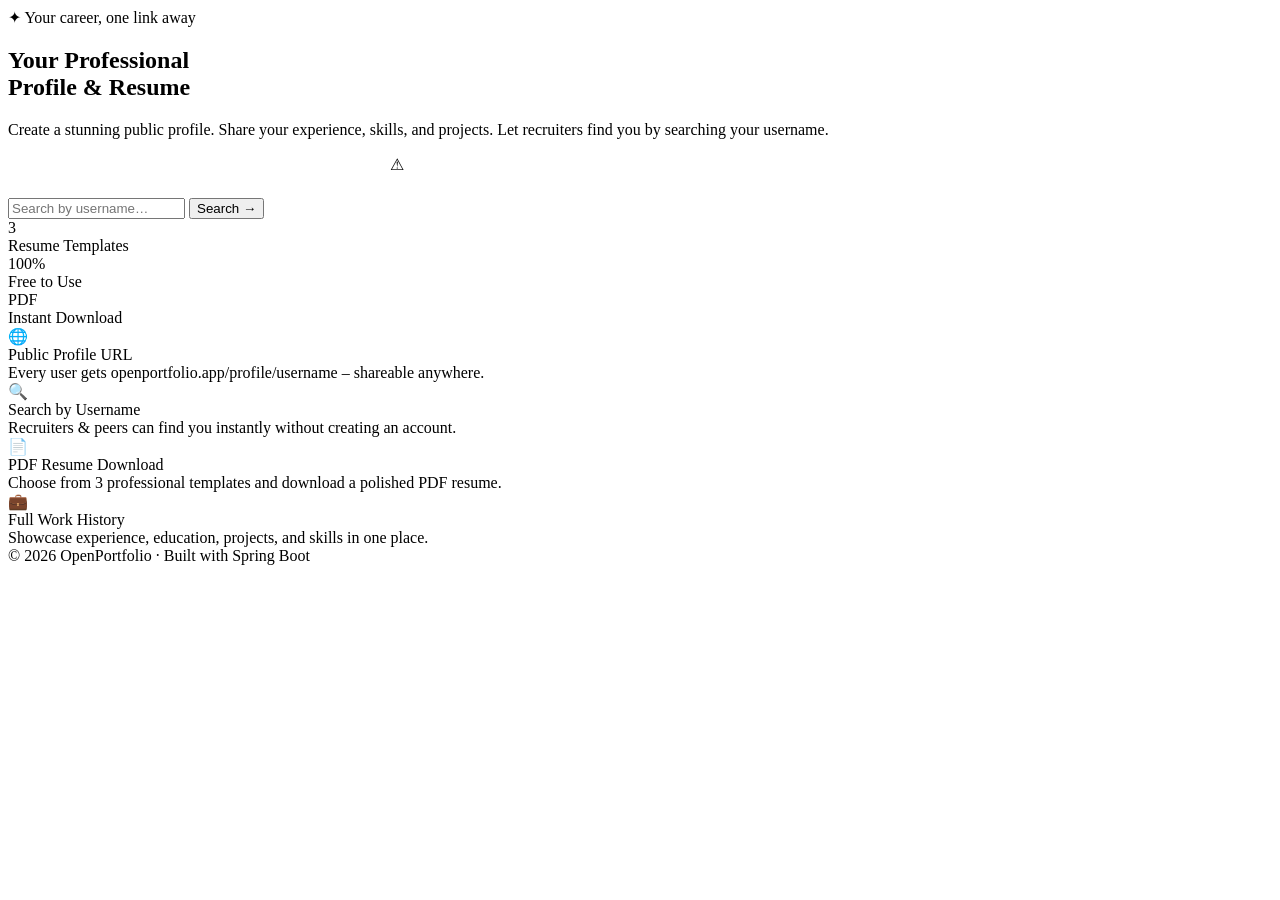
<file: src/main/resources/templates/index.html>
<!DOCTYPE html>
<html xmlns:th="http://www.thymeleaf.org" lang="en">

<head>
    <meta charset="UTF-8" />
    <meta name="viewport" content="width=device-width, initial-scale=1.0" />
    <title>OpenPortfolio – Build Your Professional Profile</title>
    <meta name="description"
        content="Create a professional profile and downloadable resume. Recruiters can find you instantly by username." />
    <link rel="stylesheet" th:href="@{/css/main.css}" />
</head>

<body>

    <div th:replace="~{fragments/navbar :: navbar('home')}"></div>

    <!-- HERO -->
    <section class="hero">
        <div class="hero-content">
            <div class="hero-eyebrow">✦ Your career, one link away</div>
            <h1 class="hero-title">Your Professional<br />Profile &amp; Resume</h1>
            <p class="hero-subtitle">
                Create a stunning public profile. Share your experience, skills, and projects.
                Let recruiters find you by searching your username.
            </p>

            <!-- Alert for not found -->
            <div th:if="${error}" class="alert alert-danger" style="max-width:500px;margin:0 auto 1.5rem;text-align:left;">
                <span>⚠</span><span th:text="${error}"></span>
            </div>

            <!-- Search Box -->
            <form class="hero-search" action="/search" method="get">
                <input type="text" name="username" id="username-search"
                    placeholder="Search by username…" required autocomplete="off" />
                <button type="submit" class="btn btn-primary">Search →</button>
            </form>

            <div class="hero-stats">
                <div>
                    <div class="hero-stat-value">3</div>
                    <div class="hero-stat-label">Resume Templates</div>
                </div>
                <div>
                    <div class="hero-stat-value">100%</div>
                    <div class="hero-stat-label">Free to Use</div>
                </div>
                <div>
                    <div class="hero-stat-value">PDF</div>
                    <div class="hero-stat-label">Instant Download</div>
                </div>
            </div>
        </div>
    </section>

    <!-- FEATURES -->
    <section class="features">
        <div class="features-grid">
            <div class="feature-card">
                <div class="feature-icon">🌐</div>
                <div class="feature-title">Public Profile URL</div>
                <div class="feature-desc">Every user gets openportfolio.app/profile/username – shareable anywhere.</div>
            </div>
            <div class="feature-card">
                <div class="feature-icon">🔍</div>
                <div class="feature-title">Search by Username</div>
                <div class="feature-desc">Recruiters &amp; peers can find you instantly without creating an account.</div>
            </div>
            <div class="feature-card">
                <div class="feature-icon">📄</div>
                <div class="feature-title">PDF Resume Download</div>
                <div class="feature-desc">Choose from 3 professional templates and download a polished PDF resume.</div>
            </div>
            <div class="feature-card">
                <div class="feature-icon">💼</div>
                <div class="feature-title">Full Work History</div>
                <div class="feature-desc">Showcase experience, education, projects, and skills in one place.</div>
            </div>
        </div>
    </section>

    <footer class="footer">
        <span>© 2026 OpenPortfolio · Built with Spring Boot</span>
    </footer>

</body>

</html>
</file>
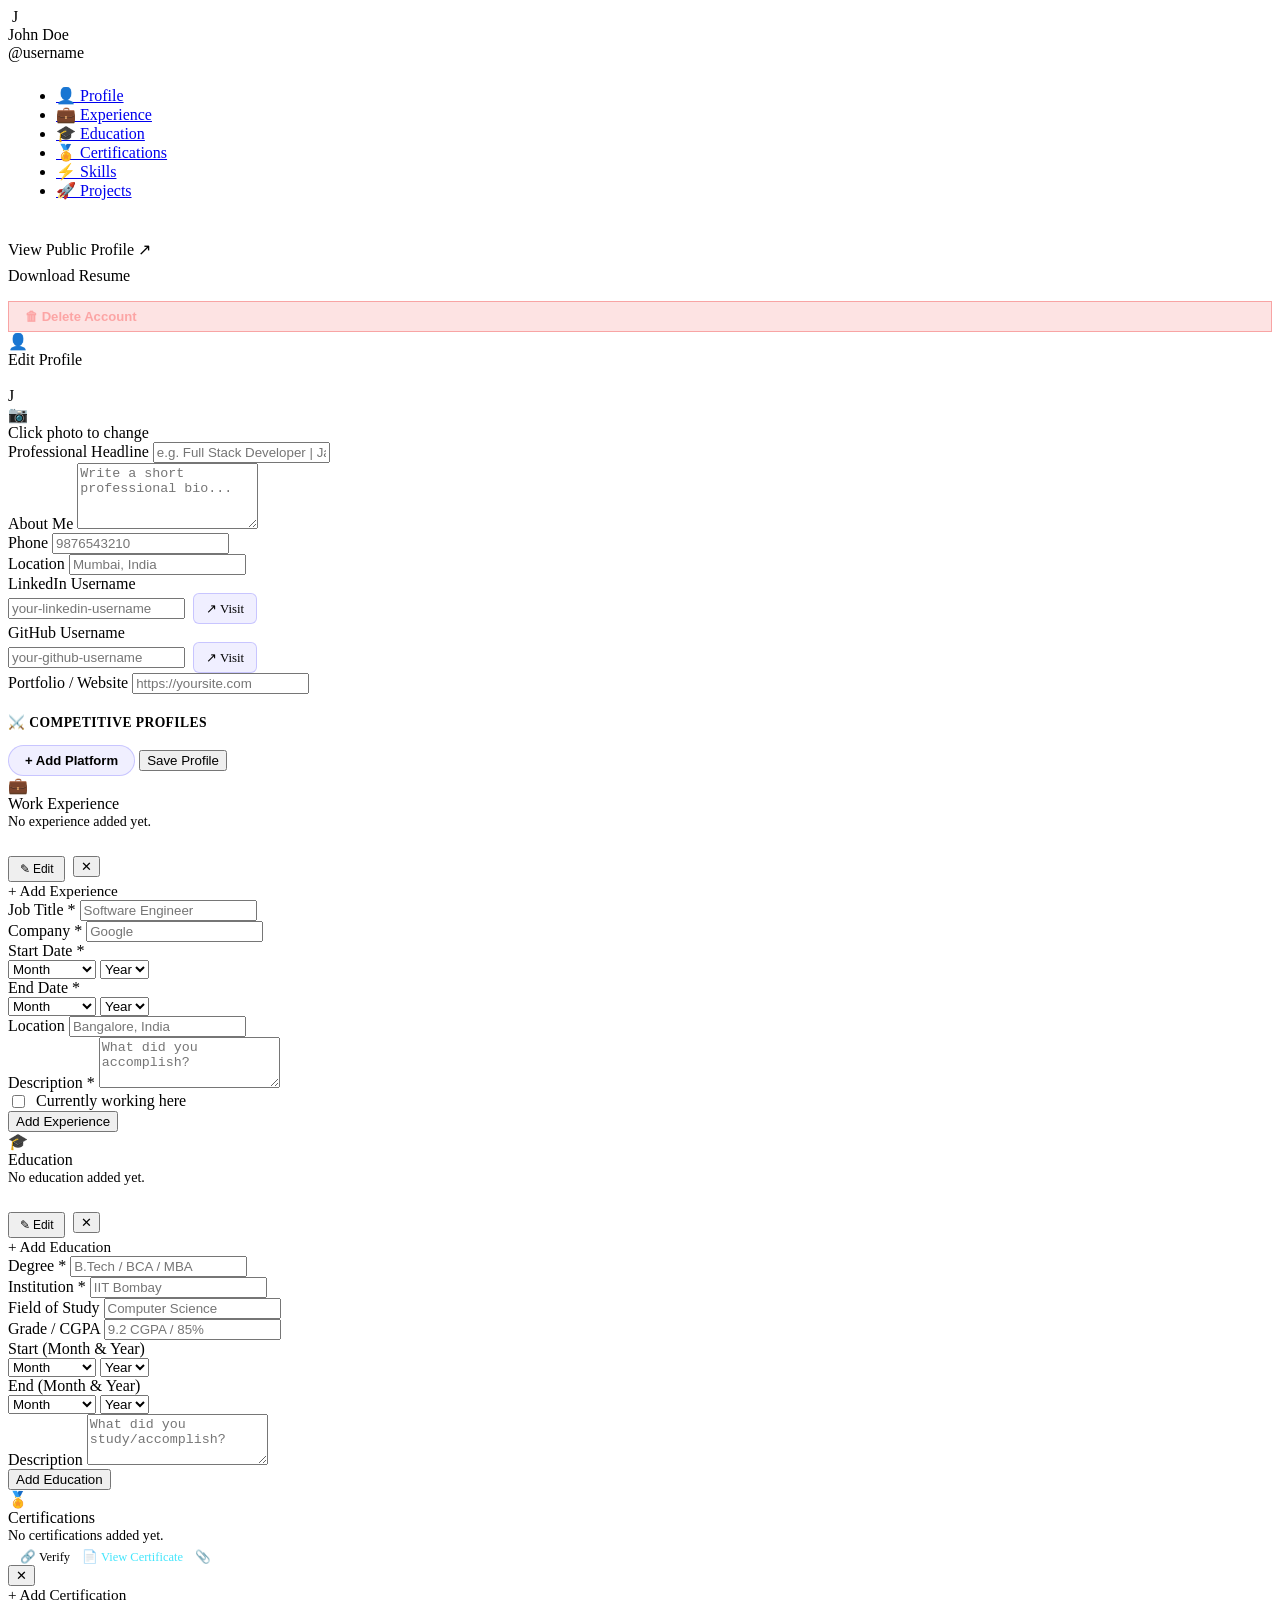
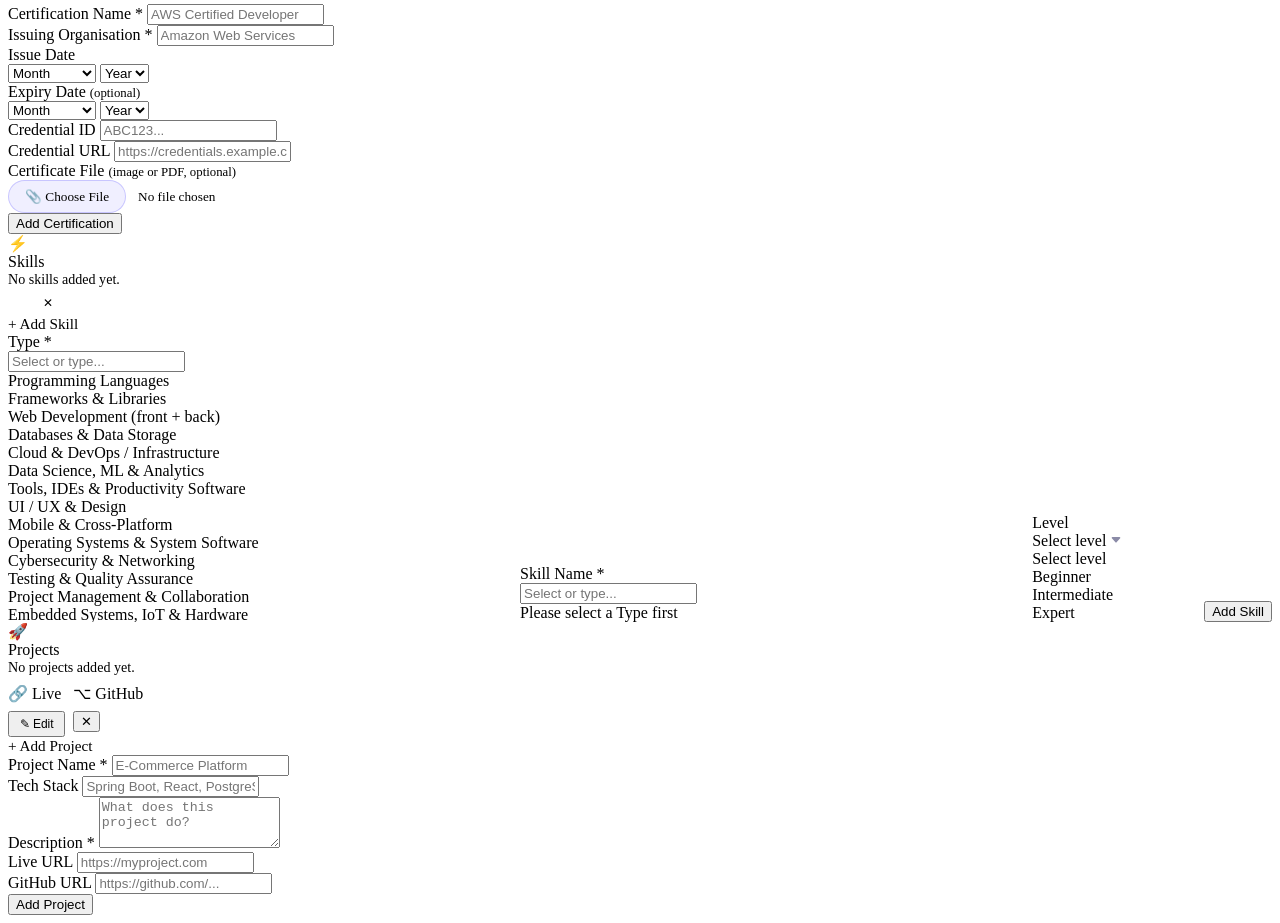
<file: src/main/resources/templates/dashboard.html>
<!DOCTYPE html>
<html xmlns:th="http://www.thymeleaf.org" lang="en">

<head>
    <meta charset="UTF-8" />
    <meta name="viewport" content="width=device-width, initial-scale=1.0" />
    <title>Dashboard – OpenPortfolio</title>
    <link rel="stylesheet" th:href="@{/css/main.css}" />
    <link rel="stylesheet" th:href="@{/css/dashboard.css}" />
</head>

<body>
    <div th:replace="~{fragments/navbar :: navbar('dashboard')}"></div>

    <div class="dashboard-layout">
        <!-- Sidebar -->
        <aside class="sidebar">
            <div class="sidebar-avatar">
                <!-- If the user has a profile pic, show it; otherwise show the letter circle -->
                <div class="avatar-circle" id="sidebarAvatar">
                    <img th:if="${profile != null and profile.profilePicUrl != null}" th:src="${profile.profilePicUrl}"
                        th:alt="${session.fullName}" id="sidebarAvatarImg" />
                    <span th:unless="${profile != null and profile.profilePicUrl != null}"
                        th:text="${#strings.substring(session.fullName, 0, 1)}" id="sidebarAvatarInitial">J</span>
                </div>
                <div class="avatar-name" th:text="${session.fullName}">John Doe</div>
                <div class="avatar-username">@<span th:text="${session.username}">username</span></div>
            </div>
            <div style="padding:0.5rem;background:transparent;">
                <ul class="sidebar-menu">
                    <li><a href="#profile" onclick="switchTab('profile')" class="active" id="tab-profile"> 👤
                            Profile</a></li>
                    <li><a href="#experience" onclick="switchTab('experience')" id="tab-experience"> 💼 Experience</a>
                    </li>
                    <li><a href="#education" onclick="switchTab('education')" id="tab-education"> 🎓 Education</a></li>
                    <li><a href="#certifications" onclick="switchTab('certifications')" id="tab-certifications"> 🏅
                            Certifications</a></li>
                    <li><a href="#skills" onclick="switchTab('skills')" id="tab-skills"> ⚡ Skills</a></li>
                    <li><a href="#projects" onclick="switchTab('projects')" id="tab-projects"> 🚀 Projects</a></li>
                </ul>
            </div>
            <div style="margin-top:1rem; display:flex; flex-direction:column; gap:0.5rem;">
                <a th:href="@{'/profile/' + ${session.username}}" class="btn btn-outline btn-sm" target="_blank">View
                    Public Profile ↗</a>
                <a th:href="@{'/resume/' + ${session.username}}" class="btn btn-primary btn-sm">Download Resume</a>
                <button type="button" onclick="document.getElementById('deleteModal').style.display='flex'"
                    style="background:rgba(239,68,68,0.15);border:1px solid rgba(239,68,68,0.4);color:#fca5a5;border-radius:var(--radius-sm);padding:0.45rem 1rem;font-size:0.82rem;font-weight:600;cursor:pointer;margin-top:0.5rem;transition:all 0.2s;width:100%;text-align:left;"
                    onmouseover="this.style.background='rgba(239,68,68,0.28)'"
                    onmouseout="this.style.background='rgba(239,68,68,0.15)'">
                    🗑 Delete Account
                </button>
            </div>
        </aside>

        <!-- Main Content -->
        <main class="main-content">

            <!-- ===== PROFILE TAB ===== -->
            <div id="panel-profile" class="tab-panel active">
                <div class="card">
                    <div class="section-title">
                        <div class="section-icon">👤</div> Edit Profile
                    </div>

                    <!-- Profile Picture Upload -->
                    <input type="file" id="picFileInput" accept="image/*" style="display:none" />
                    <div class="pic-upload-wrapper" onclick="document.getElementById('picFileInput').click()"
                        title="Click to change photo">
                        <img th:if="${profile != null and profile.profilePicUrl != null}"
                            th:src="${profile.profilePicUrl}" th:alt="${session.fullName}" id="picPreview" />
                        <div th:unless="${profile != null and profile.profilePicUrl != null}"
                            class="pic-upload-placeholder" id="picPlaceholder"
                            th:text="${#strings.substring(session.fullName, 0, 1)}">J</div>
                        <div class="pic-upload-overlay">📷</div>
                    </div>
                    <div class="pic-upload-status" id="picUploadStatus">Click photo to change</div>

                    <form id="profileForm" action="/dashboard/profile" method="post">
                        <div class="form-group">
                            <label class="form-label" for="headline">Professional Headline</label>
                            <input class="form-control" type="text" id="headline" name="headline"
                                th:value="${profile != null ? profile.headline : ''}"
                                placeholder="e.g. Full Stack Developer | Java & React Enthusiast" />
                        </div>
                        <div class="form-group">
                            <label class="form-label" for="bio">About Me</label>
                            <textarea class="form-control" id="bio" name="bio" rows="4"
                                th:text="${profile != null ? profile.bio : ''}"
                                placeholder="Write a short professional bio..."></textarea>
                        </div>
                        <div class="form-row">
                            <div class="form-group">
                                <label class="form-label" for="phone">Phone</label>
                                <input class="form-control" type="tel" id="phone" name="phone"
                                    th:value="${profile != null ? profile.phone : ''}" placeholder="9876543210"
                                    required minlength="10" maxlength="10"
                                    pattern="[0-9]{10}"
                                    title="Enter a valid 10-digit phone number" />
                            </div>
                            <div class="form-group">
                                <label class="form-label" for="location">Location</label>
                                <input class="form-control" type="text" id="location" name="location"
                                    th:value="${profile != null ? profile.location : ''}" placeholder="Mumbai, India" />
                            </div>
                        </div>
                        <div class="form-row">
                            <div class="form-group">
                                <label class="form-label" for="linkedin">LinkedIn Username</label>
                                <div style="display:flex;align-items:center;gap:0.5rem;">
                                    <input class="form-control" type="text" id="linkedin" name="linkedin"
                                        th:value="${profile != null ? profile.linkedin : ''}"
                                        placeholder="your-linkedin-username"
                                        oninput="updateSocialLink('linkedin','https://linkedin.com/in/')" />
                                    <a id="linkedin-link" href="#" target="_blank"
                                       th:href="${profile != null and profile.linkedin != null and !profile.linkedin.isEmpty()} ? 'https://linkedin.com/in/' + ${profile.linkedin} : '#'"
                                       style="padding:0.4rem 0.75rem;background:rgba(108,99,255,0.1);border:1px solid rgba(108,99,255,0.3);border-radius:6px;font-size:0.8rem;color:var(--primary);white-space:nowrap;text-decoration:none;"
                                       title="Visit LinkedIn profile">↗ Visit</a>
                                </div>
                            </div>
                            <div class="form-group">
                                <label class="form-label" for="github">GitHub Username</label>
                                <div style="display:flex;align-items:center;gap:0.5rem;">
                                    <input class="form-control" type="text" id="github" name="github"
                                        th:value="${profile != null ? profile.github : ''}"
                                        placeholder="your-github-username"
                                        oninput="updateSocialLink('github','https://github.com/')" />
                                    <a id="github-link" href="#" target="_blank"
                                       th:href="${profile != null and profile.github != null and !profile.github.isEmpty()} ? 'https://github.com/' + ${profile.github} : '#'"
                                       style="padding:0.4rem 0.75rem;background:rgba(108,99,255,0.1);border:1px solid rgba(108,99,255,0.3);border-radius:6px;font-size:0.8rem;color:var(--primary);white-space:nowrap;text-decoration:none;"
                                       title="Visit GitHub profile">↗ Visit</a>
                                </div>
                            </div>
                        </div>
                        <div class="form-group">
                            <label class="form-label" for="website">Portfolio / Website</label>
                            <input class="form-control" type="url" id="website" name="website"
                                th:value="${profile != null ? profile.website : ''}"
                                placeholder="https://yoursite.com" />
                        </div>

                        <!-- ===== COMPETITIVE PROFILES (dynamic pick-list) ===== -->
                        <!-- Hidden inputs – always submitted so backend keeps existing values -->
                        <input type="hidden" id="leetcode"       name="leetcode"       th:value="${profile != null ? profile.leetcode       : ''}" />
                        <input type="hidden" id="codeforces"     name="codeforces"     th:value="${profile != null ? profile.codeforces     : ''}" />
                        <input type="hidden" id="hackerrank"     name="hackerrank"     th:value="${profile != null ? profile.hackerrank     : ''}" />
                        <input type="hidden" id="codechef"       name="codechef"       th:value="${profile != null ? profile.codechef       : ''}" />
                        <input type="hidden" id="geeksforgeeks"  name="geeksforgeeks"  th:value="${profile != null ? profile.geeksforgeeks  : ''}" />

                        <div style="margin-top:1.25rem;margin-bottom:0.4rem;font-weight:600;font-size:0.85rem;color:var(--text-muted);letter-spacing:0.03em;">
                            ⚔️ COMPETITIVE PROFILES
                        </div>

                        <!-- Saved platform rows rendered by JS on page load -->
                        <div id="cp-list" style="display:flex;flex-direction:column;gap:0.5rem;margin-bottom:0.5rem;"></div>

                        <!-- Add Platform button + dropdown -->
                        <div style="position:relative;display:inline-block;">
                            <button type="button" id="cp-add-btn"
                                onclick="toggleCpDropdown()"
                                style="display:inline-flex;align-items:center;gap:0.4rem;padding:0.42rem 1rem;background:rgba(108,99,255,0.1);border:1px solid rgba(108,99,255,0.3);border-radius:50px;font-size:0.82rem;color:var(--primary);cursor:pointer;font-weight:600;transition:background 0.2s;"
                                onmouseover="this.style.background='rgba(108,99,255,0.2)'"
                                onmouseout="this.style.background='rgba(108,99,255,0.1)'">
                                + Add Platform
                            </button>
                            <div id="cp-dropdown"
                                style="display:none;position:absolute;top:calc(100% + 6px);left:0;z-index:200;background:var(--bg-card,#fff);border:1px solid var(--border,#d1d5db);border-radius:10px;box-shadow:0 8px 24px rgba(0,0,0,0.12);min-width:200px;overflow:hidden;">
                                <!-- Options injected by JS (only unselected platforms shown) -->
                            </div>
                        </div>

                        <button type="submit" id="saveProfileBtn" class="btn btn-primary">Save Profile</button>
                    </form>
                </div>
            </div>

            <!-- ===== EXPERIENCE TAB ===== -->
            <div id="panel-experience" class="tab-panel">
                <!-- Existing Entries -->
                <div class="card mb-2">
                    <div class="section-title">
                        <div class="section-icon">💼</div> Work Experience
                    </div>
                    <div th:if="${#lists.isEmpty(experiences)}" style="color:var(--text-muted);font-size:0.88rem;">No
                        experience added yet.</div>
                    <div th:each="exp : ${experiences}">
                        <div class="entry-card">
                            <div class="entry-info">
                                <div class="entry-title" th:text="${exp.jobTitle}"></div>
                                <div class="entry-sub"
                                    th:text="${exp.company} + (${exp.location != null} ? ' · ' + ${exp.location} : '')">
                                </div>
                                <div class="entry-sub"
                                    th:text="${exp.startDate} + ' → ' + (${exp.current} ? 'Present' : ${exp.endDate})">
                                </div>
                                <div class="entry-sub" style="white-space: pre-line; margin-top: 0.5rem;"
                                    th:if="${exp.description}" th:text="${exp.description}">
                                </div>
                            </div>
                            <div style="display:flex;gap:0.5rem;align-items:flex-start;">
                                <button type="button" class="btn btn-outline btn-sm"
                                    th:onclick="'toggleEditExperience(' + ${exp.id} + ')'"
                                    style="font-size:0.75rem;padding:0.25rem 0.6rem;">✎ Edit</button>
                                <form th:action="@{'/dashboard/experience/delete/' + ${exp.id}}" method="post">
                                    <button type="submit" class="btn btn-danger">✕</button>
                                </form>
                            </div>
                        </div>

                        <!-- Edit Form (Hidden by default) -->
                        <div th:id="'edit-experience-' + ${exp.id}" class="card"
                            style="display:none; margin-bottom: 1rem; border: 1px dashed var(--primary);">
                            <div class="section-title" style="font-size:0.95rem;">✎ Edit Experience</div>
                            <form th:action="@{'/dashboard/experience/edit/' + ${exp.id}}" method="post">
                                <div class="form-row">
                                    <div class="form-group">
                                        <label class="form-label">Job Title *</label>
                                        <input class="form-control" type="text" name="jobTitle"
                                            th:value="${exp.jobTitle}" required list="job-title-list" />
                                    </div>
                                    <div class="form-group">
                                        <label class="form-label">Company *</label>
                                        <input class="form-control" type="text" name="company" th:value="${exp.company}"
                                            required />
                                    </div>
                                </div>
                                <div class="form-row">
                                    <div class="form-group">
                                        <label class="form-label">Start Date *</label>
                                        <div class="mpy-picker" th:attr="data-value=${exp.startDate}">
                                            <div class="mpy-row">
                                                <select class="form-control mpy-month"><option value="">Month</option><option value="01">January</option><option value="02">February</option><option value="03">March</option><option value="04">April</option><option value="05">May</option><option value="06">June</option><option value="07">July</option><option value="08">August</option><option value="09">September</option><option value="10">October</option><option value="11">November</option><option value="12">December</option></select>
                                                <select class="form-control mpy-year"><option value="">Year</option><option th:each="yr : ${#numbers.sequence(2035,1950,-1)}" th:value="${yr}" th:text="${yr}"></option></select>
                                            </div>
                                            <input type="hidden" name="startDate" class="mpy-hidden" required />
                                        </div>
                                    </div>
                                    <div class="form-group">
                                        <label class="form-label">End Date <span class="end-date-req" th:style="${exp.current ? 'display:none;' : ''}">*</span></label>
                                        <div class="mpy-picker" th:attr="data-value=${exp.endDate}">
                                            <div class="mpy-row">
                                                <select class="form-control mpy-month"><option value="">Month</option><option value="01">January</option><option value="02">February</option><option value="03">March</option><option value="04">April</option><option value="05">May</option><option value="06">June</option><option value="07">July</option><option value="08">August</option><option value="09">September</option><option value="10">October</option><option value="11">November</option><option value="12">December</option></select>
                                                <select class="form-control mpy-year"><option value="">Year</option><option th:each="yr : ${#numbers.sequence(2035,1950,-1)}" th:value="${yr}" th:text="${yr}"></option></select>
                                            </div>
                                            <input type="hidden" name="endDate" class="mpy-hidden" />
                                        </div>
                                    </div>
                                </div>
                                <div class="form-group">
                                    <label class="form-label">Location</label>
                                    <input class="form-control" type="text" name="location"
                                        th:value="${exp.location}" />
                                </div>
                                <div class="form-group">
                                    <label class="form-label">Description *</label>
                                    <textarea class="form-control" name="description" rows="3" required
                                        style="white-space: pre-line;" th:text="${exp.description}"></textarea>
                                </div>
                                <div class="form-group" style="display:flex;align-items:center;gap:0.5rem;"
                                    th:if="${#lists.isEmpty(experiences.?[current]) or exp.current}">
                                    <input type="checkbox" th:id="'current-exp-' + ${exp.id}" name="current"
                                        value="true" th:checked="${exp.current}" style="accent-color:var(--primary)" />
                                    <label th:for="'current-exp-' + ${exp.id}" class="form-label"
                                        style="margin:0;">Currently working here</label>
                                </div>
                                <div style="display:flex; gap:0.5rem;">
                                    <button type="submit" class="btn btn-primary btn-sm">Save Changes</button>
                                    <button type="button" class="btn btn-outline btn-sm"
                                        th:onclick="'toggleEditExperience(' + ${exp.id} + ')'">Cancel</button>
                                </div>
                            </form>
                        </div>
                    </div>
                </div>
                <!-- Add Form -->
                <div class="card">
                    <div class="section-title" style="font-size:0.95rem;">+ Add Experience</div>
                    <form action="/dashboard/experience/add" method="post">
                        <div class="form-row">
                            <div class="form-group">
                                <label class="form-label">Job Title *</label>
                                <input class="form-control" type="text" name="jobTitle" placeholder="Software Engineer"
                                    required list="job-title-list" />
                            </div>
                            <div class="form-group">
                                <label class="form-label">Company *</label>
                                <input class="form-control" type="text" name="company" placeholder="Google" required />
                            </div>
                        </div>
                        <div class="form-row">
                            <div class="form-group">
                                <label class="form-label">Start Date *</label>
                                <div class="mpy-picker">
                                    <div class="mpy-row">
                                        <select class="form-control mpy-month"><option value="">Month</option><option value="01">January</option><option value="02">February</option><option value="03">March</option><option value="04">April</option><option value="05">May</option><option value="06">June</option><option value="07">July</option><option value="08">August</option><option value="09">September</option><option value="10">October</option><option value="11">November</option><option value="12">December</option></select>
                                        <select class="form-control mpy-year"><option value="">Year</option><option th:each="yr : ${#numbers.sequence(2035,1950,-1)}" th:value="${yr}" th:text="${yr}"></option></select>
                                    </div>
                                    <input type="hidden" name="startDate" class="mpy-hidden" required />
                                </div>
                            </div>
                            <div class="form-group">
                                <label class="form-label">End Date <span class="end-date-req">*</span></label>
                                <div class="mpy-picker">
                                    <div class="mpy-row">
                                        <select class="form-control mpy-month"><option value="">Month</option><option value="01">January</option><option value="02">February</option><option value="03">March</option><option value="04">April</option><option value="05">May</option><option value="06">June</option><option value="07">July</option><option value="08">August</option><option value="09">September</option><option value="10">October</option><option value="11">November</option><option value="12">December</option></select>
                                        <select class="form-control mpy-year"><option value="">Year</option><option th:each="yr : ${#numbers.sequence(2035,1950,-1)}" th:value="${yr}" th:text="${yr}"></option></select>
                                    </div>
                                    <input type="hidden" name="endDate" class="mpy-hidden" required />
                                </div>
                            </div>
                        </div>
                        <div class="form-group">
                            <label class="form-label">Location</label>
                            <input class="form-control" type="text" name="location" placeholder="Bangalore, India" />
                        </div>
                        <div class="form-group">
                            <label class="form-label">Description *</label>
                            <textarea class="form-control" name="description" rows="3"
                                placeholder="What did you accomplish?" required
                                style="white-space: pre-line;"></textarea>
                        </div>
                        <div class="form-group" style="display:flex;align-items:center;gap:0.5rem;"
                            th:if="${#lists.isEmpty(experiences.?[current])}">
                            <input type="checkbox" id="current-exp" name="current" value="true"
                                style="accent-color:var(--primary)" />
                            <label for="current-exp" class="form-label" style="margin:0;">Currently working here</label>
                        </div>
                        <button type="submit" class="btn btn-primary btn-sm">Add Experience</button>
                    </form>
                </div>
            </div>

            <!-- ===== EDUCATION TAB ===== -->
            <div id="panel-education" class="tab-panel">
                <div class="card mb-2">
                    <div class="section-title">
                        <div class="section-icon">🎓</div> Education
                    </div>
                    <div th:if="${#lists.isEmpty(educations)}" style="color:var(--text-muted);font-size:0.88rem;">No
                        education added yet.</div>
                    <div th:each="edu : ${educations}">
                        <div class="entry-card">
                            <div class="entry-info">
                                <div class="entry-title"
                                    th:text="${edu.degree} + (${edu.fieldOfStudy != null} ? ' in ' + ${edu.fieldOfStudy} : '')">
                                </div>
                                <div class="entry-sub" th:text="${edu.institution}"></div>
                                <div class="entry-sub"
                                    th:text="${edu.startYear} + ' – ' + ${edu.endYear} + (${edu.grade != null} ? ' · ' + ${edu.grade} : '')">
                                </div>
                                <div class="entry-sub" style="white-space: pre-line; margin-top: 0.5rem;"
                                    th:if="${edu.description}" th:text="${edu.description}">
                                </div>
                            </div>
                            <div style="display:flex;gap:0.5rem;align-items:flex-start;">
                                <button type="button" class="btn btn-outline btn-sm"
                                    th:onclick="'toggleEditEducation(' + ${edu.id} + ')'"
                                    style="font-size:0.75rem;padding:0.25rem 0.6rem;">✎ Edit</button>
                                <form th:action="@{'/dashboard/education/delete/' + ${edu.id}}" method="post">
                                    <button type="submit" class="btn btn-danger">✕</button>
                                </form>
                            </div>
                        </div>

                        <!-- Edit Form (Hidden by default) -->
                        <div th:id="'edit-education-' + ${edu.id}" class="card"
                            style="display:none; margin-bottom: 1rem; border: 1px dashed var(--primary);">
                            <div class="section-title" style="font-size:0.95rem;">✎ Edit Education</div>
                            <form th:action="@{'/dashboard/education/edit/' + ${edu.id}}" method="post">
                                <div class="form-row">
                                    <div class="form-group">
                                        <label class="form-label">Degree *</label>
                                        <input class="form-control" type="text" name="degree" th:value="${edu.degree}"
                                            required list="degree-list" />
                                    </div>
                                    <div class="form-group">
                                        <label class="form-label">Institution *</label>
                                        <input class="form-control" type="text" name="institution"
                                            th:value="${edu.institution}" required />
                                    </div>
                                </div>
                                <div class="form-row">
                                    <div class="form-group">
                                        <label class="form-label">Field of Study</label>
                                        <input class="form-control" type="text" name="fieldOfStudy"
                                            th:value="${edu.fieldOfStudy}" list="fos-list" />
                                    </div>
                                    <div class="form-group">
                                        <label class="form-label">Grade / CGPA</label>
                                        <input class="form-control" type="text" name="grade" th:value="${edu.grade}" />
                                    </div>
                                </div>
                                <div class="form-row">
                                    <div class="form-group">
                                        <label class="form-label">Start (Month &amp; Year)</label>
                                        <div class="mpy-picker" th:attr="data-value=${edu.startYear}">
                                            <div class="mpy-row">
                                                <select class="form-control mpy-month"><option value="">Month</option><option value="01">January</option><option value="02">February</option><option value="03">March</option><option value="04">April</option><option value="05">May</option><option value="06">June</option><option value="07">July</option><option value="08">August</option><option value="09">September</option><option value="10">October</option><option value="11">November</option><option value="12">December</option></select>
                                                <select class="form-control mpy-year"><option value="">Year</option><option th:each="yr : ${#numbers.sequence(2035,1950,-1)}" th:value="${yr}" th:text="${yr}"></option></select>
                                            </div>
                                            <input type="hidden" name="startYear" class="mpy-hidden" />
                                        </div>
                                    </div>
                                    <div class="form-group">
                                        <label class="form-label">End (Month &amp; Year)</label>
                                        <div class="mpy-picker" th:attr="data-value=${edu.endYear}">
                                            <div class="mpy-row">
                                                <select class="form-control mpy-month"><option value="">Month</option><option value="01">January</option><option value="02">February</option><option value="03">March</option><option value="04">April</option><option value="05">May</option><option value="06">June</option><option value="07">July</option><option value="08">August</option><option value="09">September</option><option value="10">October</option><option value="11">November</option><option value="12">December</option></select>
                                                <select class="form-control mpy-year"><option value="">Year</option><option th:each="yr : ${#numbers.sequence(2035,1950,-1)}" th:value="${yr}" th:text="${yr}"></option></select>
                                            </div>
                                            <input type="hidden" name="endYear" class="mpy-hidden" />
                                        </div>
                                    </div>
                                </div>
                                <div class="form-group">
                                    <label class="form-label">Description</label>
                                    <textarea class="form-control" name="description" rows="3"
                                        style="white-space: pre-line;" th:text="${edu.description}"></textarea>
                                </div>
                                <div style="display:flex; gap:0.5rem;">
                                    <button type="submit" class="btn btn-primary btn-sm">Save Changes</button>
                                    <button type="button" class="btn btn-outline btn-sm"
                                        th:onclick="'toggleEditEducation(' + ${edu.id} + ')'">Cancel</button>
                                </div>
                            </form>
                        </div>
                    </div>
                </div>
                <div class="card">
                    <div class="section-title" style="font-size:0.95rem;">+ Add Education</div>
                    <form action="/dashboard/education/add" method="post">
                        <div class="form-row">
                            <div class="form-group">
                                <label class="form-label">Degree *</label>
                                <input class="form-control" type="text" name="degree" placeholder="B.Tech / BCA / MBA"
                                    required list="degree-list" />
                            </div>
                            <div class="form-group">
                                <label class="form-label">Institution *</label>
                                <input class="form-control" type="text" name="institution" placeholder="IIT Bombay"
                                    required />
                            </div>
                        </div>
                        <div class="form-row">
                            <div class="form-group">
                                <label class="form-label">Field of Study</label>
                                <input class="form-control" type="text" name="fieldOfStudy"
                                    placeholder="Computer Science" list="fos-list" />

                                <!-- Shared datalists (visible globally within page) -->
                                <datalist id="job-title-list">
                                    <option value="Software Engineer"><option value="Senior Software Engineer">
                                    <option value="Junior Software Engineer"><option value="Full Stack Developer">
                                    <option value="Frontend Developer"><option value="Backend Developer">
                                    <option value="Mobile App Developer"><option value="Android Developer">
                                    <option value="iOS Developer"><option value="React Native Developer">
                                    <option value="DevOps Engineer"><option value="Site Reliability Engineer">
                                    <option value="Cloud Engineer"><option value="Data Engineer">
                                    <option value="Data Scientist"><option value="Machine Learning Engineer">
                                    <option value="AI Engineer"><option value="Data Analyst">
                                    <option value="Business Analyst"><option value="Product Manager">
                                    <option value="Project Manager"><option value="Scrum Master">
                                    <option value="QA Engineer"><option value="Test Automation Engineer">
                                    <option value="Security Engineer"><option value="Cybersecurity Analyst">
                                    <option value="Network Engineer"><option value="Systems Administrator">
                                    <option value="Database Administrator"><option value="Embedded Systems Engineer">
                                    <option value="UI/UX Designer"><option value="Graphic Designer">
                                    <option value="Technical Writer"><option value="Research Intern">
                                    <option value="Software Development Intern"><option value="Data Science Intern">
                                    <option value="Web Developer"><option value="Solutions Architect">
                                    <option value="IT Consultant"><option value="Technical Lead">
                                    <option value="Engineering Manager">
                                </datalist>
                                <datalist id="degree-list">
                                    <option value="B.Tech"><option value="B.E">
                                    <option value="B.Sc"><option value="B.Com"><option value="B.A">
                                    <option value="BCA"><option value="BBA"><option value="B.Pharm">
                                    <option value="M.Tech"><option value="M.E">
                                    <option value="M.Sc"><option value="M.Com"><option value="M.A">
                                    <option value="MCA"><option value="MBA"><option value="M.Pharm">
                                    <option value="Ph.D"><option value="MS">
                                    <option value="Diploma"><option value="Polytechnic Diploma">
                                    <option value="12th (HSC)"><option value="10th (SSC)">
                                    <option value="B.Arch"><option value="B.Des"><option value="LLB">
                                    <option value="MBBS"><option value="BDS">
                                </datalist>
                                <datalist id="fos-list">
                                    <option value="Computer Science"><option value="Computer Science and Engineering">
                                    <option value="Information Technology"><option value="Electronics and Communication Engineering">
                                    <option value="Electrical Engineering"><option value="Mechanical Engineering">
                                    <option value="Civil Engineering"><option value="Chemical Engineering">
                                    <option value="Aerospace Engineering"><option value="Biomedical Engineering">
                                    <option value="Data Science"><option value="Artificial Intelligence">
                                    <option value="Machine Learning"><option value="Cyber Security">
                                    <option value="Software Engineering"><option value="Information Systems">
                                    <option value="Mathematics"><option value="Statistics">
                                    <option value="Physics"><option value="Chemistry">
                                    <option value="Commerce"><option value="Economics">
                                    <option value="Business Administration"><option value="Finance">
                                    <option value="Marketing"><option value="Human Resources">
                                    <option value="Psychology"><option value="English Literature">
                                    <option value="Journalism and Mass Communication">
                                    <option value="Architecture"><option value="Design">
                                    <option value="Law"><option value="Medicine">
                                    <option value="Pharmacy"><option value="Biotechnology">
                                </datalist>
                            </div>
                            <div class="form-group">
                                <label class="form-label">Grade / CGPA</label>
                                <input class="form-control" type="text" name="grade" placeholder="9.2 CGPA / 85%" />
                            </div>
                        </div>
                        <div class="form-row">
                            <div class="form-group">
                                <label class="form-label">Start (Month &amp; Year)</label>
                                <div class="mpy-picker">
                                    <div class="mpy-row">
                                        <select class="form-control mpy-month"><option value="">Month</option><option value="01">January</option><option value="02">February</option><option value="03">March</option><option value="04">April</option><option value="05">May</option><option value="06">June</option><option value="07">July</option><option value="08">August</option><option value="09">September</option><option value="10">October</option><option value="11">November</option><option value="12">December</option></select>
                                        <select class="form-control mpy-year"><option value="">Year</option><option th:each="yr : ${#numbers.sequence(2035,1950,-1)}" th:value="${yr}" th:text="${yr}"></option></select>
                                    </div>
                                    <input type="hidden" name="startYear" class="mpy-hidden" />
                                </div>
                            </div>
                            <div class="form-group">
                                <label class="form-label">End (Month &amp; Year)</label>
                                <div class="mpy-picker">
                                    <div class="mpy-row">
                                        <select class="form-control mpy-month"><option value="">Month</option><option value="01">January</option><option value="02">February</option><option value="03">March</option><option value="04">April</option><option value="05">May</option><option value="06">June</option><option value="07">July</option><option value="08">August</option><option value="09">September</option><option value="10">October</option><option value="11">November</option><option value="12">December</option></select>
                                        <select class="form-control mpy-year"><option value="">Year</option><option th:each="yr : ${#numbers.sequence(2035,1950,-1)}" th:value="${yr}" th:text="${yr}"></option></select>
                                    </div>
                                    <input type="hidden" name="endYear" class="mpy-hidden" />
                                </div>
                            </div>
                        </div>
                        <div class="form-group">
                            <label class="form-label">Description</label>
                            <textarea class="form-control" name="description" rows="3"
                                placeholder="What did you study/accomplish?" style="white-space: pre-line;"></textarea>
                        </div>
                        <button type="submit" class="btn btn-primary btn-sm">Add Education</button>
                    </form>
                </div>
            </div>

            <!-- ===== CERTIFICATIONS TAB ===== -->
            <div id="panel-certifications" class="tab-panel">
                <div class="card mb-2">
                    <div class="section-title">
                        <div class="section-icon">🏅</div> Certifications
                    </div>
                    <div th:if="${#lists.isEmpty(certifications)}" style="color:var(--text-muted);font-size:0.88rem;">No
                        certifications added yet.</div>
                    <div th:each="cert : ${certifications}" class="entry-card">
                        <div class="entry-info">
                            <div class="entry-title" th:text="${cert.name}"></div>
                            <div class="entry-sub" th:text="${cert.issuer}"></div>
                            <div class="entry-sub"
                                th:text="${cert.issueDate} + (${cert.expiryDate != null} ? ' – ' + ${cert.expiryDate} : '')">
                            </div>
                            <div style="display:flex;gap:0.75rem;margin-top:0.35rem;align-items:center;flex-wrap:wrap;">
                                <span th:if="${cert.credentialId}" th:text="'ID: ' + ${cert.credentialId}"
                                    style="font-size:0.78rem;color:var(--text-muted);"></span>
                                <a th:if="${cert.credentialUrl}" th:href="${cert.credentialUrl}" target="_blank"
                                    style="font-size:0.78rem;color:var(--primary);">🔗 Verify</a>
                                <!-- View uploaded certificate file -->
                                <a th:if="${cert.certificateFileUrl}" th:href="${cert.certificateFileUrl}"
                                    target="_blank" data-cert-file="true"
                                    style="font-size:0.78rem;color:#43e6fc;display:inline-flex;align-items:center;gap:0.25rem;">📄
                                    View Certificate</a>
                                <!-- Upload / replace certificate file -->
                                <label th:attr="for='certFile_' + ${cert.id}"
                                    style="font-size:0.78rem;color:var(--text-muted);cursor:pointer;display:inline-flex;align-items:center;gap:0.25rem;"
                                    th:title="${cert.certificateFileUrl != null ? 'Replace file' : 'Attach file'}">📎
                                    <span
                                        th:text="${cert.certificateFileUrl != null ? 'Replace' : 'Attach'}"></span></label>
                                <input type="file" th:id="'certFile_' + ${cert.id}" accept="image/*,application/pdf"
                                    style="display:none" th:attr="onchange='uploadCertFile(this,' + ${cert.id} + ')'" />
                                <span th:id="'certFileStatus_' + ${cert.id}"
                                    style="font-size:0.75rem;color:var(--text-muted);"></span>
                            </div>
                        </div>
                        <form th:action="@{'/dashboard/certification/delete/' + ${cert.id}}" method="post">
                            <button type="submit" class="btn btn-danger">✕</button>
                        </form>
                    </div>
                </div>
                <div class="card">
                    <div class="section-title" style="font-size:0.95rem;">+ Add Certification</div>
                    <form action="/dashboard/certification/add" method="post">
                        <div class="form-row">
                            <div class="form-group">
                                <label class="form-label">Certification Name *</label>
                                <input class="form-control" type="text" name="name"
                                    placeholder="AWS Certified Developer" required />
                            </div>
                            <div class="form-group">
                                <label class="form-label">Issuing Organisation *</label>
                                <input class="form-control" type="text" name="issuer" placeholder="Amazon Web Services"
                                    required />
                            </div>
                        </div>
                        <div class="form-row">
                            <div class="form-group">
                                <label class="form-label">Issue Date</label>
                                <div class="mpy-picker">
                                    <div class="mpy-row">
                                        <select class="form-control mpy-month"><option value="">Month</option><option value="01">January</option><option value="02">February</option><option value="03">March</option><option value="04">April</option><option value="05">May</option><option value="06">June</option><option value="07">July</option><option value="08">August</option><option value="09">September</option><option value="10">October</option><option value="11">November</option><option value="12">December</option></select>
                                        <select class="form-control mpy-year"><option value="">Year</option><option th:each="yr : ${#numbers.sequence(2035,1950,-1)}" th:value="${yr}" th:text="${yr}"></option></select>
                                    </div>
                                    <input type="hidden" name="issueDate" class="mpy-hidden" />
                                </div>
                            </div>
                            <div class="form-group">
                                <label class="form-label">Expiry Date <span style="color:var(--text-subtle);font-size:0.8rem;">(optional)</span></label>
                                <div class="mpy-picker">
                                    <div class="mpy-row">
                                        <select class="form-control mpy-month"><option value="">Month</option><option value="01">January</option><option value="02">February</option><option value="03">March</option><option value="04">April</option><option value="05">May</option><option value="06">June</option><option value="07">July</option><option value="08">August</option><option value="09">September</option><option value="10">October</option><option value="11">November</option><option value="12">December</option></select>
                                        <select class="form-control mpy-year"><option value="">Year</option><option th:each="yr : ${#numbers.sequence(2035,1950,-1)}" th:value="${yr}" th:text="${yr}"></option></select>
                                    </div>
                                    <input type="hidden" name="expiryDate" class="mpy-hidden" />
                                </div>
                            </div>
                        </div>
                        <div class="form-row">
                            <div class="form-group">
                                <label class="form-label">Credential ID</label>
                                <input class="form-control" type="text" name="credentialId" placeholder="ABC123..." />
                            </div>
                            <div class="form-group">
                                <label class="form-label">Credential URL</label>
                                <input class="form-control" type="url" name="credentialUrl"
                                    placeholder="https://credentials.example.com/..." />
                            </div>
                        </div>
                        <!-- Certificate File Upload -->
                        <div class="form-group">
                            <label class="form-label">Certificate File <span
                                    style="color:var(--text-subtle);font-size:0.8rem;">(image or PDF,
                                    optional)</span></label>
                            <div style="display:flex;align-items:center;gap:0.75rem;flex-wrap:wrap;">
                                <label for="newCertFile"
                                    style="display:inline-flex;align-items:center;gap:0.4rem;padding:0.45rem 1rem;background:rgba(108,99,255,0.1);border:1px solid rgba(108,99,255,0.3);border-radius:50px;font-size:0.83rem;color:var(--primary);cursor:pointer;transition:background 0.2s;"
                                    onmouseover="this.style.background='rgba(108,99,255,0.2)'"
                                    onmouseout="this.style.background='rgba(108,99,255,0.1)'">
                                    📎 Choose File
                                </label>
                                <input type="file" id="newCertFile" accept="image/*,application/pdf"
                                    style="display:none"
                                    onchange="document.getElementById('newCertFileLabel').textContent = this.files[0] ? this.files[0].name : 'No file chosen'" />
                                <span id="newCertFileLabel" style="font-size:0.83rem;color:var(--text-muted);">No file
                                    chosen</span>
                            </div>
                        </div>
                        <div style="display:flex;align-items:center;gap:0.75rem;flex-wrap:wrap;">
                            <button type="submit" class="btn btn-primary btn-sm" id="addCertBtn">Add
                                Certification</button>
                            <span id="addCertStatus" style="font-size:0.82rem;color:var(--text-muted);"></span>
                        </div>
                    </form>
                </div>
            </div>

            <!-- ===== SKILLS TAB ===== -->
            <div id="panel-skills" class="tab-panel">
                <div class="card mb-2">
                    <div class="section-title">
                        <div class="section-icon">⚡</div> Skills
                    </div>
                    <div th:if="${#lists.isEmpty(skills)}" style="color:var(--text-muted);font-size:0.88rem;">No skills
                        added yet.</div>
                    <div style="display:flex;flex-wrap:wrap;gap:0.5rem;">
                        <div th:each="skill : ${skills}"
                            style="display:flex;align-items:center;gap:0.4rem;background:var(--bg-card);border:1px solid var(--border);border-radius:50px;padding:0.3rem 0.8rem;">
                            <span th:text="${skill.name}" style="font-size:0.85rem;font-weight:500;"></span>
                            <span th:if="${skill.type != null and !skill.type.isEmpty()}"
                                th:text="'(' + ${skill.type} + ')'"
                                style="font-size:0.75rem;color:var(--primary);"></span>
                            <span th:if="${skill.level != null}" th:text="${skill.level}"
                                style="font-size:0.72rem;color:var(--text-muted);"></span>
                            <form th:action="@{'/dashboard/skill/delete/' + ${skill.id}}" method="post"
                                style="display:inline;">
                                <button type="submit"
                                    style="background:none;border:none;color:var(--text-muted);cursor:pointer;font-size:0.75rem;padding:0 0.2rem;">✕</button>
                            </form>
                        </div>
                    </div>
                </div>
                <div class="card">
                    <div class="section-title" style="font-size:0.95rem;">+ Add Skill</div>
                    <form action="/dashboard/skill/add" method="post"
                        style="display:flex;gap:0.75rem;flex-wrap:wrap;align-items:flex-end;">

                        <div class="form-group" style="margin:0;flex:1;min-width:180px;">
                            <label class="form-label">Type *</label>
                            <div class="custom-select" id="skillTypeDropdown">
                                <input class="form-control" type="text" id="skillTypeInput" name="type"
                                    placeholder="Select or type..." autocomplete="off" onfocus="openSkillTypeDropdown()"
                                    oninput="filterSkillTypes()" onclick="openSkillTypeDropdown()" required />
                                <div class="custom-select-options" id="skillTypeOptions"
                                    style="max-height: 250px; overflow-y: auto;">
                                    <div class="custom-select-option"
                                        onclick="selectSkillType('Programming Languages')">Programming Languages</div>
                                    <div class="custom-select-option"
                                        onclick="selectSkillType('Frameworks &amp; Libraries')">Frameworks &amp;
                                        Libraries</div>
                                    <div class="custom-select-option"
                                        onclick="selectSkillType('Web Development (front + back)')">Web Development
                                        (front + back)</div>
                                    <div class="custom-select-option"
                                        onclick="selectSkillType('Databases &amp; Data Storage')">Databases &amp; Data
                                        Storage</div>
                                    <div class="custom-select-option"
                                        onclick="selectSkillType('Cloud &amp; DevOps / Infrastructure')">Cloud &amp;
                                        DevOps / Infrastructure</div>
                                    <div class="custom-select-option"
                                        onclick="selectSkillType('Data Science, ML &amp; Analytics')">Data Science, ML
                                        &amp; Analytics</div>
                                    <div class="custom-select-option"
                                        onclick="selectSkillType('Tools, IDEs &amp; Productivity Software')">Tools, IDEs
                                        &amp; Productivity Software</div>
                                    <div class="custom-select-option" onclick="selectSkillType('UI / UX &amp; Design')">
                                        UI / UX &amp; Design</div>
                                    <div class="custom-select-option"
                                        onclick="selectSkillType('Mobile &amp; Cross-Platform')">Mobile &amp;
                                        Cross-Platform</div>
                                    <div class="custom-select-option"
                                        onclick="selectSkillType('Operating Systems &amp; System Software')">Operating
                                        Systems &amp; System Software</div>
                                    <div class="custom-select-option"
                                        onclick="selectSkillType('Cybersecurity &amp; Networking')">Cybersecurity &amp;
                                        Networking</div>
                                    <div class="custom-select-option"
                                        onclick="selectSkillType('Testing &amp; Quality Assurance')">Testing &amp;
                                        Quality Assurance</div>
                                    <div class="custom-select-option"
                                        onclick="selectSkillType('Project Management &amp; Collaboration')">Project
                                        Management &amp; Collaboration</div>
                                    <div class="custom-select-option"
                                        onclick="selectSkillType('Embedded Systems, IoT &amp; Hardware')">Embedded
                                        Systems, IoT &amp; Hardware</div>
                                    <div class="custom-select-option"
                                        onclick="selectSkillType('Soft / Professional Skills')">Soft / Professional
                                        Skills</div>
                                </div>
                            </div>
                        </div>

                        <div class="form-group" style="margin:0;flex:1;min-width:180px;">
                            <label class="form-label">Skill Name *</label>
                            <div class="custom-select" id="skillNameDropdown">
                                <input class="form-control" type="text" id="skillNameInput" name="name"
                                    placeholder="Select or type..." autocomplete="off" onfocus="openSkillNameDropdown()"
                                    oninput="filterSkillNames()" onclick="openSkillNameDropdown()" required />
                                <div class="custom-select-options" id="skillNameOptions"
                                    style="max-height: 250px; overflow-y: auto;">
                                    <div class="custom-select-option"
                                        style="color: var(--text-muted); cursor: default; user-select: none;">Please
                                        select a Type first</div>
                                </div>
                            </div>
                        </div>

                        <div class="form-group" style="margin:0;width:160px;">
                            <label class="form-label">Level</label>
                            <input type="hidden" name="level" id="skillLevelInput" value="">
                            <div class="custom-select" id="skillLevelDropdown">
                                <div class="custom-select-trigger" onclick="toggleSkillDropdown()">
                                    <span id="skillLevelLabel">Select level</span>
                                    <svg xmlns="http://www.w3.org/2000/svg" width="12" height="12" fill="#8b8ba7"
                                        viewBox="0 0 16 16">
                                        <path
                                            d="M7.247 11.14L2.451 5.658C1.885 5.013 2.345 4 3.204 4h9.592a1 1 0 0 1 .753 1.659l-4.796 5.48a1 1 0 0 1-1.506 0z" />
                                    </svg>
                                </div>
                                <div class="custom-select-options" id="skillLevelOptions">
                                    <div class="custom-select-option" onclick="selectSkillLevel('', 'Select level')">
                                        Select level</div>
                                    <div class="custom-select-option"
                                        onclick="selectSkillLevel('Beginner', 'Beginner')">Beginner</div>
                                    <div class="custom-select-option"
                                        onclick="selectSkillLevel('Intermediate', 'Intermediate')">Intermediate</div>
                                    <div class="custom-select-option" onclick="selectSkillLevel('Expert', 'Expert')">
                                        Expert</div>
                                </div>
                            </div>
                        </div>
                        <div class="form-group" style="margin:0;">
                            <button type="submit" class="btn btn-primary btn-sm">Add Skill</button>
                        </div>
                    </form>
                </div>
            </div>

            <!-- ===== PROJECTS TAB ===== -->
            <div id="panel-projects" class="tab-panel">
                <div class="card mb-2">
                    <div class="section-title">
                        <div class="section-icon">🚀</div> Projects
                    </div>
                    <div th:if="${#lists.isEmpty(projects)}" style="color:var(--text-muted);font-size:0.88rem;">No
                        projects added yet.</div>
                    <div th:each="proj : ${projects}" class="entry-card">
                        <div class="entry-info">
                            <div class="entry-title" th:text="${proj.name}"></div>
                            <div class="entry-sub" th:text="${proj.techStack}"></div>
                            <div class="entry-sub" th:if="${proj.description}"
                                style="white-space: pre-line; margin-top: 0.5rem;" th:text="${proj.description}"></div>
                            <div style="display:flex;gap:0.75rem;margin-top:0.25rem;">
                                <a th:if="${proj.projectUrl}" th:href="${proj.projectUrl}" target="_blank"
                                    class="profile-link-btn">🔗 Live</a>
                                <a th:if="${proj.githubUrl}" th:href="${proj.githubUrl}" target="_blank"
                                    class="profile-link-btn">⌥ GitHub</a>
                            </div>
                            <div style="display:flex;gap:0.5rem;align-items:flex-start; margin-top: 0.5rem;">
                                <button type="button" class="btn btn-outline btn-sm"
                                    th:onclick="'toggleEditProject(' + ${proj.id} + ')'"
                                    style="font-size:0.75rem;padding:0.25rem 0.6rem;">✎ Edit</button>
                                <form th:action="@{'/dashboard/project/delete/' + ${proj.id}}" method="post">
                                    <button type="submit" class="btn btn-danger">✕</button>
                                </form>
                            </div>
                        </div>

                        <!-- Edit Form (Hidden by default) -->
                        <div th:id="'edit-project-' + ${proj.id}" class="card"
                            style="display:none; margin-bottom: 1rem; border: 1px dashed var(--primary);">
                            <div class="section-title" style="font-size:0.95rem;">✎ Edit Project</div>
                            <form th:action="@{'/dashboard/project/edit/' + ${proj.id}}" method="post">
                                <div class="form-group">
                                    <label class="form-label">Project Name *</label>
                                    <input class="form-control" type="text" name="name" th:value="${proj.name}"
                                        required />
                                </div>
                                <div class="form-group">
                                    <label class="form-label">Tech Stack</label>
                                    <input class="form-control" type="text" name="techStack"
                                        th:value="${proj.techStack}" />
                                </div>
                                <div class="form-group">
                                    <label class="form-label">Description *</label>
                                    <textarea class="form-control" name="description" rows="3" required
                                        style="white-space: pre-line;" th:text="${proj.description}"></textarea>
                                </div>
                                <div class="form-row">
                                    <div class="form-group">
                                        <label class="form-label">Live URL</label>
                                        <input class="form-control" type="url" name="projectUrl"
                                            th:value="${proj.projectUrl}" />
                                    </div>
                                    <div class="form-group">
                                        <label class="form-label">GitHub URL</label>
                                        <input class="form-control" type="url" name="githubUrl"
                                            th:value="${proj.githubUrl}" />
                                    </div>
                                </div>
                                <div style="display:flex; gap:0.5rem;">
                                    <button type="submit" class="btn btn-primary btn-sm">Save Changes</button>
                                    <button type="button" class="btn btn-outline btn-sm"
                                        th:onclick="'toggleEditProject(' + ${proj.id} + ')'">Cancel</button>
                                </div>
                            </form>
                        </div>
                    </div>
                </div>
                <div class="card">
                    <div class="section-title" style="font-size:0.95rem;">+ Add Project</div>
                    <form action="/dashboard/project/add" method="post">
                        <div class="form-group">
                            <label class="form-label">Project Name *</label>
                            <input class="form-control" type="text" name="name" placeholder="E-Commerce Platform"
                                required />
                        </div>
                        <div class="form-group">
                            <label class="form-label">Tech Stack</label>
                            <input class="form-control" type="text" name="techStack"
                                placeholder="Spring Boot, React, PostgreSQL" />
                        </div>
                        <div class="form-group">
                            <label class="form-label">Description *</label>
                            <textarea class="form-control" name="description" rows="3" required
                                placeholder="What does this project do?"></textarea>
                        </div>
                        <div class="form-row">
                            <div class="form-group">
                                <label class="form-label">Live URL</label>
                                <input class="form-control" type="url" name="projectUrl"
                                    placeholder="https://myproject.com" />
                            </div>
                            <div class="form-group">
                                <label class="form-label">GitHub URL</label>
                                <input class="form-control" type="url" name="githubUrl"
                                    placeholder="https://github.com/..." />
                            </div>
                        </div>
                        <button type="submit" class="btn btn-primary btn-sm">Add Project</button>
                    </form>
                </div>
            </div>

        </main>
    </div>

    <script th:src="@{/js/dashboard.js}"></script>

    <!-- Month-Year Picker Initialiser -->
    <script>
    (function () {
        function initPickers() {
            document.querySelectorAll('.mpy-picker').forEach(function (picker) {
                var monthSel = picker.querySelector('.mpy-month');
                var yearSel  = picker.querySelector('.mpy-year');
                var hidden   = picker.querySelector('.mpy-hidden');

                // Pre-populate from existing value (format: YYYY-MM)
                var existing = picker.getAttribute('data-value') || '';
                if (existing && existing.indexOf('-') !== -1) {
                    var parts = existing.split('-');
                    yearSel.value  = parts[0];
                    monthSel.value = parts[1];
                    hidden.value   = existing;
                }

                function sync() {
                    var m = monthSel.value;
                    var y = yearSel.value;
                    hidden.value = (m && y) ? y + '-' + m : '';
                }

                monthSel.addEventListener('change', sync);
                yearSel.addEventListener('change', sync);
            });
        }

        // Run on page load and also after dynamic edit forms are shown
        document.addEventListener('DOMContentLoaded', initPickers);
        // Re-run when any edit form is toggled open (MutationObserver)
        var observer = new MutationObserver(initPickers);
        document.querySelectorAll('.tab-panel').forEach(function(p) {
            observer.observe(p, { childList: true, subtree: true, attributeFilter: ['style', 'class'] });
        });
    })();
    </script>

    <!-- Social links + Competitive Profile pick-list -->
    <script>
    /* ---- Social links (LinkedIn / GitHub) ---- */
    function updateSocialLink(id, baseUrl) {
        var input = document.getElementById(id);
        var link  = document.getElementById(id + '-link');
        if (!input || !link) return;
        var val = input.value.trim();
        link.href = val ? baseUrl + val : '#';
    }

    /* ---- Competitive Profiles pick-list ---- */
    var CP_PLATFORMS = [
        { id: 'leetcode',      label: '🟡 LeetCode',      base: 'https://leetcode.com/u/'                },
        { id: 'codeforces',    label: '🔵 Codeforces',    base: 'https://codeforces.com/profile/'        },
        { id: 'hackerrank',    label: '🟢 HackerRank',    base: 'https://www.hackerrank.com/profile/'    },
        { id: 'codechef',      label: '🟤 CodeChef',      base: 'https://www.codechef.com/users/'        },
        { id: 'geeksforgeeks', label: '🟩 GeeksForGeeks', base: 'https://www.geeksforgeeks.org/user/'    }
    ];

    /* Render all platform rows that currently have a value */
    function renderCpList() {
        var list = document.getElementById('cp-list');
        if (!list) return;
        list.innerHTML = '';
        CP_PLATFORMS.forEach(function(p) {
            var hidden = document.getElementById(p.id);
            if (hidden && hidden.value.trim()) {
                list.appendChild(makeCpRow(p, hidden.value.trim()));
            }
        });
        renderCpDropdown();
    }

    /* Build one visible platform row */
    function makeCpRow(p, username) {
        var row = document.createElement('div');
        row.id  = 'cp-row-' + p.id;
        row.style.cssText = 'display:flex;align-items:center;gap:0.5rem;background:var(--bg-subtle,rgba(108,99,255,0.05));border:1px solid var(--border,#d1d5db);border-radius:8px;padding:0.4rem 0.6rem;';

        var badge = document.createElement('span');
        badge.style.cssText = 'font-size:0.82rem;font-weight:600;min-width:130px;color:var(--text,#1e293b);';
        badge.textContent = p.label;

        var inp = document.createElement('input');
        inp.type  = 'text';
        inp.value = username;
        inp.placeholder = 'username';
        inp.className = 'form-control';
        inp.style.cssText = 'flex:1;font-size:0.85rem;padding:0.3rem 0.6rem;';
        inp.oninput = (function(pid, base) {
            return function() {
                var hidden = document.getElementById(pid);
                if (hidden) hidden.value = this.value.trim();
                var visitLink = document.getElementById('cp-visit-' + pid);
                if (visitLink) visitLink.href = this.value.trim() ? base + encodeURIComponent(this.value.trim()) : '#';
            };
        })(p.id, p.base);

        var visitA = document.createElement('a');
        visitA.id = 'cp-visit-' + p.id;
        visitA.href   = username ? p.base + encodeURIComponent(username) : '#';
        visitA.target = '_blank';
        visitA.textContent = '↗ Visit';
        visitA.style.cssText = 'padding:0.3rem 0.65rem;background:rgba(108,99,255,0.1);border:1px solid rgba(108,99,255,0.3);border-radius:6px;font-size:0.78rem;color:var(--primary,#6c63ff);white-space:nowrap;text-decoration:none;';

        var removeBtn = document.createElement('button');
        removeBtn.type = 'button';
        removeBtn.textContent = '✕';
        removeBtn.title = 'Remove ' + p.label;
        removeBtn.style.cssText = 'background:none;border:none;color:var(--text-muted,#94a3b8);font-size:0.9rem;cursor:pointer;padding:0 0.2rem;line-height:1;';
        removeBtn.onclick = (function(pid) {
            return function() {
                var hidden = document.getElementById(pid);
                if (hidden) hidden.value = '';
                var rowEl = document.getElementById('cp-row-' + pid);
                if (rowEl) rowEl.remove();
                renderCpDropdown();
            };
        })(p.id);

        row.appendChild(badge);
        row.appendChild(inp);
        row.appendChild(visitA);
        row.appendChild(removeBtn);
        return row;
    }

    /* Rebuild dropdown with only platforms NOT yet in the list */
    function renderCpDropdown() {
        var dd = document.getElementById('cp-dropdown');
        if (!dd) return;
        dd.innerHTML = '';
        var any = false;
        CP_PLATFORMS.forEach(function(p) {
            var hidden = document.getElementById(p.id);
            if (hidden && hidden.value.trim()) return; // already added
            any = true;
            var opt = document.createElement('div');
            opt.textContent = p.label;
            opt.style.cssText = 'padding:0.55rem 1rem;font-size:0.85rem;cursor:pointer;color:var(--text,#1e293b);transition:background 0.15s;';
            opt.onmouseover = function() { this.style.background = 'rgba(108,99,255,0.08)'; };
            opt.onmouseout  = function() { this.style.background = ''; };
            opt.onclick = (function(platform) {
                return function() {
                    addCpPlatform(platform);
                    closeCpDropdown();
                };
            })(p);
            dd.appendChild(opt);
        });
        if (!any) {
            var note = document.createElement('div');
            note.textContent = 'All platforms added ✓';
            note.style.cssText = 'padding:0.55rem 1rem;font-size:0.82rem;color:var(--text-muted,#94a3b8);';
            dd.appendChild(note);
        }
        // Hide the Add button when all platforms are added
        var addBtn = document.getElementById('cp-add-btn');
        if (addBtn) addBtn.style.display = any ? '' : 'none';
    }

    function addCpPlatform(p) {
        var list = document.getElementById('cp-list');
        if (!list || document.getElementById('cp-row-' + p.id)) return;
        list.appendChild(makeCpRow(p, ''));
        renderCpDropdown();
        // Focus the new input
        var newInp = document.querySelector('#cp-row-' + p.id + ' input');
        if (newInp) newInp.focus();
    }

    function toggleCpDropdown() {
        var dd = document.getElementById('cp-dropdown');
        if (!dd) return;
        dd.style.display = dd.style.display === 'none' ? 'block' : 'none';
    }
    function closeCpDropdown() {
        var dd = document.getElementById('cp-dropdown');
        if (dd) dd.style.display = 'none';
    }

    // Close dropdown when clicking outside
    document.addEventListener('click', function(e) {
        var btn = document.getElementById('cp-add-btn');
        var dd  = document.getElementById('cp-dropdown');
        if (dd && btn && !btn.contains(e.target) && !dd.contains(e.target)) {
            dd.style.display = 'none';
        }
    });

    document.addEventListener('DOMContentLoaded', renderCpList);
    </script>

    <!-- Delete Account Confirmation Modal -->
    <div id="deleteModal"
        style="display:none;position:fixed;inset:0;background:rgba(0,0,0,0.7);z-index:1000;align-items:center;justify-content:center;backdrop-filter:blur(4px);">
        <div
            style="background:var(--bg-card);border:1px solid rgba(239,68,68,0.4);border-radius:var(--radius);padding:2rem;max-width:420px;width:90%;box-shadow:0 20px 60px rgba(0,0,0,0.5);">
            <div style="font-size:2rem;text-align:center;margin-bottom:0.5rem;">⚠️</div>
            <h3 style="text-align:center;font-family:'Outfit',sans-serif;font-size:1.2rem;margin-bottom:0.5rem;">Delete
                Account?</h3>
            <p
                style="text-align:center;color:var(--text-muted);font-size:0.88rem;line-height:1.6;margin-bottom:1.5rem;">
                This will permanently delete your account, profile, experiences, education, skills, and projects.
                <strong style="color:#ef4444;">This action cannot be undone.</strong>
            </p>
            <div style="display:flex;gap:0.75rem;">
                <button type="button" onclick="document.getElementById('deleteModal').style.display='none'"
                    style="flex:1;padding:0.65rem;border:1px solid var(--border);background:transparent;color:var(--text-muted);border-radius:var(--radius-sm);cursor:pointer;font-size:0.88rem;">
                    Cancel
                </button>
                <form action="/dashboard/account/delete" method="post" style="flex:1;">
                    <button type="submit"
                        style="width:100%;padding:0.65rem;background:#ef4444;border:none;color:#fff;border-radius:var(--radius-sm);cursor:pointer;font-size:0.88rem;font-weight:700;">
                        Yes, Delete Everything
                    </button>
                </form>
            </div>
        </div>
    </div>

</body>

</html>
</file>
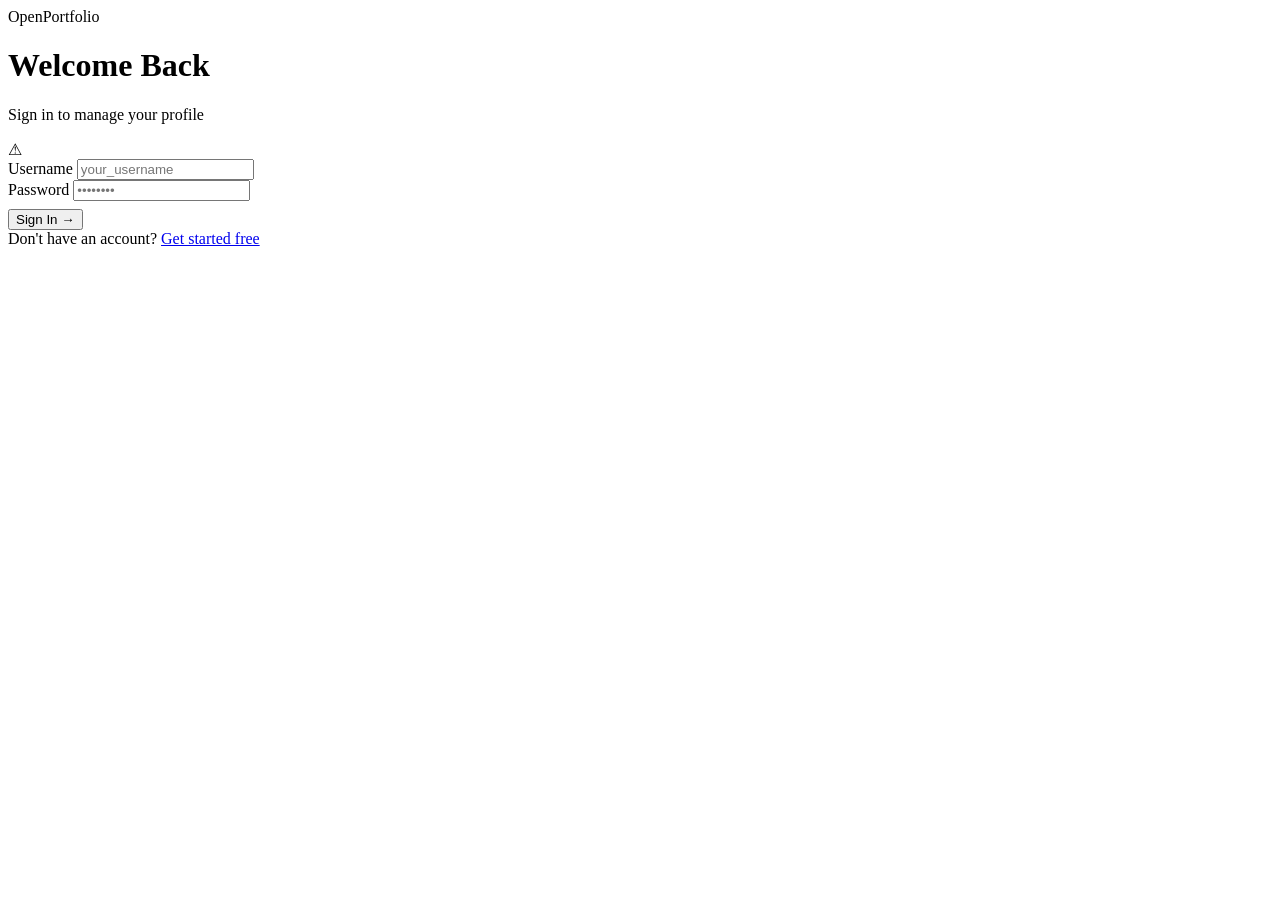
<file: src/main/resources/templates/login.html>
<!DOCTYPE html>
<html xmlns:th="http://www.thymeleaf.org" lang="en">

<head>
    <meta charset="UTF-8" />
    <meta name="viewport" content="width=device-width, initial-scale=1.0" />
    <title>Login – OpenPortfolio</title>
    <meta name="description" content="Sign in to your OpenPortfolio account." />
    <link rel="stylesheet" th:href="@{/css/main.css}" />
</head>

<body>
    <div th:replace="~{fragments/navbar :: navbar('')}"></div>

    <div class="auth-page">
        <div class="auth-box">
            <div class="auth-header">
                <div class="auth-logo">Open<span style="color:var(--primary)">Portfolio</span></div>
                <h1 class="auth-title">Welcome Back</h1>
                <p class="auth-subtitle">Sign in to manage your profile</p>
            </div>

            <div th:if="${error}" class="alert alert-danger">
                <span>⚠</span><span th:text="${error}"></span>
            </div>

            <form action="/login" method="post">
                <div class="form-group">
                    <label class="form-label" for="login-username">Username</label>
                    <input class="form-control" type="text" id="login-username" name="username"
                        placeholder="your_username" required />
                </div>
                <div class="form-group">
                    <label class="form-label" for="login-password">Password</label>
                    <input class="form-control" type="password" id="login-password" name="password"
                        placeholder="••••••••" required />
                </div>
                <button type="submit" class="btn btn-primary w-100" style="justify-content:center;margin-top:0.5rem;">
                    Sign In →
                </button>
            </form>

            <div class="auth-footer">
                Don't have an account? <a href="/register">Get started free</a>
            </div>
        </div>
    </div>
</body>

</html>
</file>
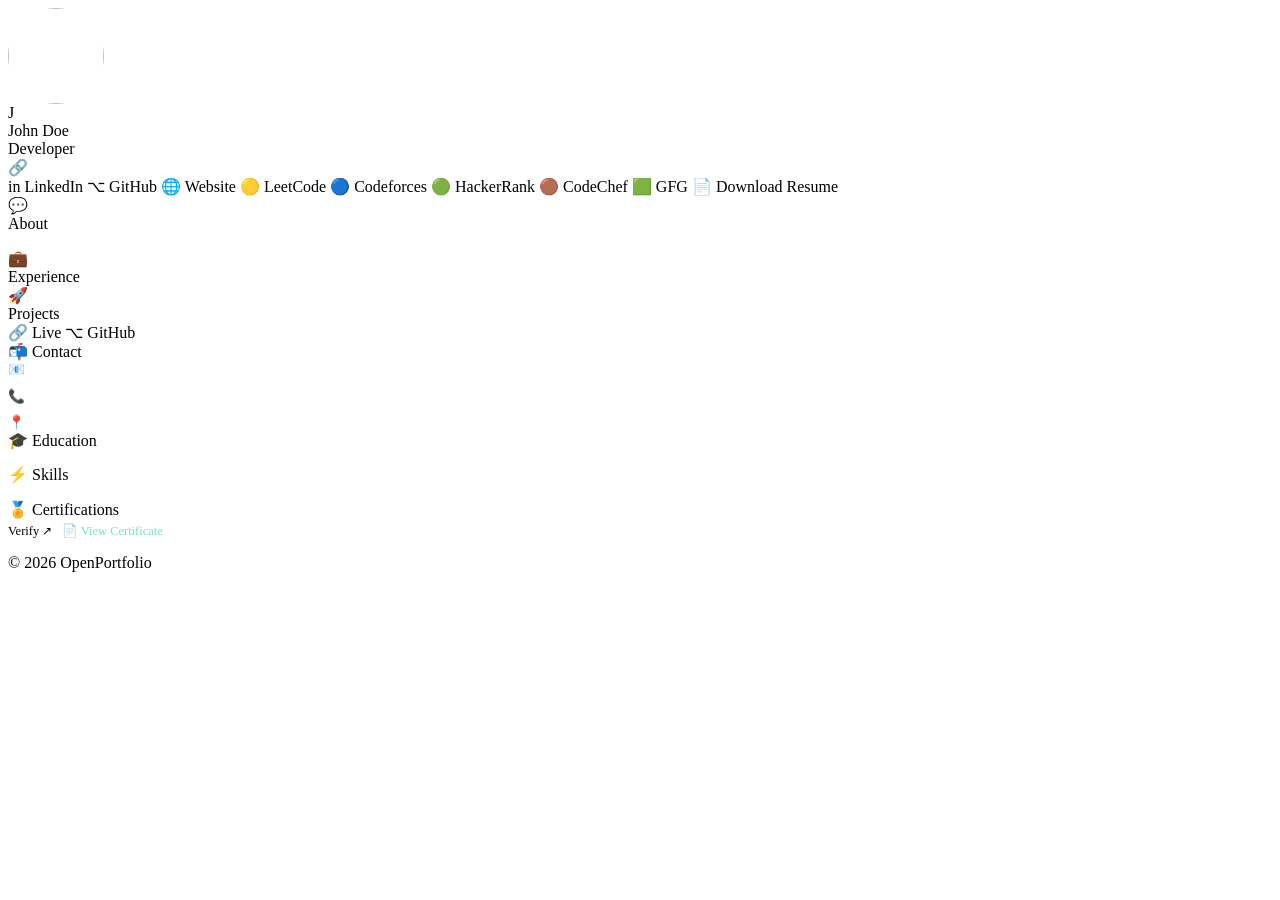
<file: src/main/resources/templates/profile.html>
<!DOCTYPE html>
<html xmlns:th="http://www.thymeleaf.org" lang="en">

<head>
    <meta charset="UTF-8" />
    <meta name="viewport" content="width=device-width, initial-scale=1.0" />
    <title th:text="${resume.user.fullName} + ' – OpenPortfolio'">Profile – OpenPortfolio</title>
    <meta name="description"
        th:content="${resume.profile != null ? resume.profile.headline : resume.user.fullName + ' profile'}" />
    <link rel="stylesheet" th:href="@{/css/main.css}" />
    <link rel="stylesheet" th:href="@{/css/profile.css}" />
</head>

<body>
    <div th:replace="~{fragments/navbar :: navbar('')}"></div>

    <div class="container page-wrapper">

        <!-- Profile Hero -->
        <div class="profile-hero">
            <div class="profile-top">
                <!-- Show photo if uploaded, otherwise show initial -->
                <div class="profile-avatar"
                    th:if="${resume.profile != null and resume.profile.profilePicUrl != null}"
                    style="background:none;padding:0;overflow:hidden;">
                    <img th:src="${resume.profile.profilePicUrl}" th:alt="${resume.user.fullName}"
                        style="width:96px;height:96px;border-radius:50%;object-fit:cover;display:block;" />
                </div>
                <div class="profile-avatar"
                    th:unless="${resume.profile != null and resume.profile.profilePicUrl != null}"
                    th:text="${#strings.substring(resume.user.fullName, 0, 1)}">J</div>

                <div style="flex:1;">
                    <div class="profile-name" th:text="${resume.user.fullName}">John Doe</div>
                    <div class="profile-headline"
                        th:if="${resume.profile != null and resume.profile.headline != null}"
                        th:text="${resume.profile.headline}">Developer</div>
                    <div class="profile-meta">
                        <span class="profile-meta-item">
                            🔗 <span th:text="'@' + ${resume.user.username}" style="color:var(--primary);"></span>
                        </span>
                    </div>
                    <div class="profile-links">
                        <a th:if="${resume.profile != null and not #strings.isEmpty(resume.profile.linkedin)}"
                            th:href="'https://linkedin.com/in/' + ${resume.profile.linkedin}" target="_blank" class="profile-link">in LinkedIn</a>
                        <a th:if="${resume.profile != null and not #strings.isEmpty(resume.profile.github)}"
                            th:href="'https://github.com/' + ${resume.profile.github}" target="_blank" class="profile-link">⌥ GitHub</a>
                        <a th:if="${resume.profile != null and not #strings.isEmpty(resume.profile.website)}"
                            th:href="${resume.profile.website}" target="_blank" class="profile-link">🌐 Website</a>
                        <!-- Competitive profiles -->
                        <a th:if="${resume.profile != null and not #strings.isEmpty(resume.profile.leetcode)}"
                            th:href="'https://leetcode.com/u/' + ${resume.profile.leetcode}" target="_blank" class="profile-link">🟡 LeetCode</a>
                        <a th:if="${resume.profile != null and not #strings.isEmpty(resume.profile.codeforces)}"
                            th:href="'https://codeforces.com/profile/' + ${resume.profile.codeforces}" target="_blank" class="profile-link">🔵 Codeforces</a>
                        <a th:if="${resume.profile != null and not #strings.isEmpty(resume.profile.hackerrank)}"
                            th:href="'https://www.hackerrank.com/profile/' + ${resume.profile.hackerrank}" target="_blank" class="profile-link">🟢 HackerRank</a>
                        <a th:if="${resume.profile != null and not #strings.isEmpty(resume.profile.codechef)}"
                            th:href="'https://www.codechef.com/users/' + ${resume.profile.codechef}" target="_blank" class="profile-link">🟤 CodeChef</a>
                        <a th:if="${resume.profile != null and not #strings.isEmpty(resume.profile.geeksforgeeks)}"
                            th:href="'https://www.geeksforgeeks.org/user/' + ${resume.profile.geeksforgeeks}" target="_blank" class="profile-link">🟩 GFG</a>
                        <a th:href="@{'/resume/' + ${resume.user.username}}" class="btn btn-primary btn-sm">📄 Download Resume</a>
                    </div>
                </div>
            </div>
        </div>

        <div class="content-grid">
            <!-- Left: Main content -->
            <div>
                <!-- About -->
                <div class="profile-section" th:if="${resume.profile != null and resume.profile.bio != null}">
                    <div class="section-title">
                        <div class="section-icon">💬</div> About
                    </div>
                    <p style="color:var(--text-muted);line-height:1.8;" th:text="${resume.profile.bio}"></p>
                </div>

                <!-- Experience -->
                <div class="profile-section" th:if="${!#lists.isEmpty(resume.experiences)}">
                    <div class="section-title">
                        <div class="section-icon">💼</div> Experience
                    </div>
                    <div th:each="exp : ${resume.experiences}" class="timeline-item">
                        <div class="timeline-dot"></div>
                        <div class="timeline-title" th:text="${exp.jobTitle}"></div>
                        <div class="timeline-sub"
                            th:text="${exp.company} + (${exp.location != null} ? ' · ' + ${exp.location} : '')"></div>
                        <div class="timeline-sub"
                            th:text="${exp.startDate} + ' → ' + (${exp.current} ? 'Present' : ${exp.endDate})"></div>
                        <div class="timeline-desc" th:if="${exp.description}" th:text="${exp.description}"></div>
                    </div>
                </div>

                <!-- Projects -->
                <div class="profile-section" th:if="${!#lists.isEmpty(resume.projects)}">
                    <div class="section-title">
                        <div class="section-icon">🚀</div> Projects
                    </div>
                    <div class="project-grid">
                        <div th:each="proj : ${resume.projects}" class="project-card">
                            <div class="project-name" th:text="${proj.name}"></div>
                            <div class="project-tech" th:if="${proj.techStack}" th:text="${proj.techStack}"></div>
                            <div class="project-desc" th:if="${proj.description}" style="white-space: pre-line;"
                                th:text="${proj.description}"></div>
                            <div class="project-links">
                                <a th:if="${proj.projectUrl}" th:href="${proj.projectUrl}" target="_blank"
                                    class="project-link">🔗 Live</a>
                                <a th:if="${proj.githubUrl}" th:href="${proj.githubUrl}" target="_blank"
                                    class="project-link">⌥ GitHub</a>
                            </div>
                        </div>
                    </div>
                </div>
            </div>

            <!-- Right Sidebar -->
            <div>
                <!-- Contact -->
                <div class="sidebar-card">
                    <div class="sidebar-card-title">📬 Contact</div>
                    <div style="display:flex; flex-direction:column; gap:0.6rem;">
                        <div style="display:flex; align-items:center; gap:0.5rem; color:var(--text-muted); font-size:0.85rem;">
                            <span>📧</span> <span th:text="${resume.user.email}"></span>
                        </div>
                        <div th:if="${resume.profile != null and resume.profile.phone != null}"
                            style="display:flex; align-items:center; gap:0.5rem; color:var(--text-muted); font-size:0.85rem;">
                            <span>📞</span> <span th:text="${resume.profile.phone}"></span>
                        </div>
                        <div th:if="${resume.profile != null and resume.profile.location != null}"
                            style="display:flex; align-items:center; gap:0.5rem; color:var(--text-muted); font-size:0.85rem;">
                            <span>📍</span> <span th:text="${resume.profile.location}"></span>
                        </div>
                    </div>
                </div>

                <!-- Education -->
                <div class="sidebar-card" th:if="${!#lists.isEmpty(resume.educations)}">
                    <div class="sidebar-card-title">🎓 Education</div>
                    <div th:each="edu : ${resume.educations}" style="margin-bottom:0.9rem;">
                        <div style="font-weight:600;font-size:0.88rem;" th:text="${edu.degree}"></div>
                        <div style="color:var(--text-muted);font-size:0.82rem;" th:text="${edu.institution}"></div>
                        <div style="color:var(--text-subtle);font-size:0.78rem;"
                            th:text="${edu.startYear} + ' – ' + ${edu.endYear}"></div>
                        <div style="white-space: pre-line; font-size: 0.82rem; margin-top: 0.3rem;"
                            th:if="${edu.description}" th:text="${edu.description}"></div>
                    </div>
                </div>

                <!-- Skills -->
                <div class="sidebar-card" th:if="${groupedSkills != null and not #maps.isEmpty(groupedSkills)}">
                    <div class="sidebar-card-title">⚡ Skills</div>
                    <div th:each="entry : ${groupedSkills}" style="margin-bottom: 1rem;">
                        <div style="font-weight: 600; font-size: 0.78rem; color: var(--text-muted); margin-bottom: 0.5rem; text-transform: uppercase; letter-spacing: 0.07em;"
                            th:text="${entry.key}"></div>
                        <div class="skills-cloud">
                            <div th:each="skill : ${entry.value}" class="skill-chip">
                                <span th:text="${skill.name}"></span>
                                <span class="skill-level" th:if="${skill.level}" th:text="${skill.level}"></span>
                            </div>
                        </div>
                    </div>
                </div>

                <!-- Certifications -->
                <div class="sidebar-card"
                    th:if="${resume.certifications != null and !#lists.isEmpty(resume.certifications)}">
                    <div class="sidebar-card-title">🏅 Certifications</div>
                    <div th:each="cert : ${resume.certifications}" style="margin-bottom:0.9rem;">
                        <div style="font-weight:600;font-size:0.88rem;" th:text="${cert.name}"></div>
                        <div style="color:var(--text-muted);font-size:0.82rem;" th:text="${cert.issuer}"></div>
                        <div style="color:var(--text-subtle);font-size:0.78rem;"
                            th:text="${cert.issueDate} + (${cert.expiryDate != null} ? ' – ' + ${cert.expiryDate} : '')">
                        </div>
                        <div style="display:flex;gap:0.6rem;flex-wrap:wrap;margin-top:0.3rem;">
                            <a th:if="${cert.credentialUrl}" th:href="${cert.credentialUrl}" target="_blank"
                                style="font-size:0.78rem;color:var(--primary);">Verify ↗</a>
                            <a th:if="${cert.certificateFileUrl}" th:href="${cert.certificateFileUrl}" target="_blank"
                                style="font-size:0.78rem;color:#6ee7b7;">📄 View Certificate</a>
                        </div>
                    </div>
                </div>
            </div>
        </div>
    </div>

    <footer class="footer">© 2026 OpenPortfolio</footer>
</body>

</html>
</file>
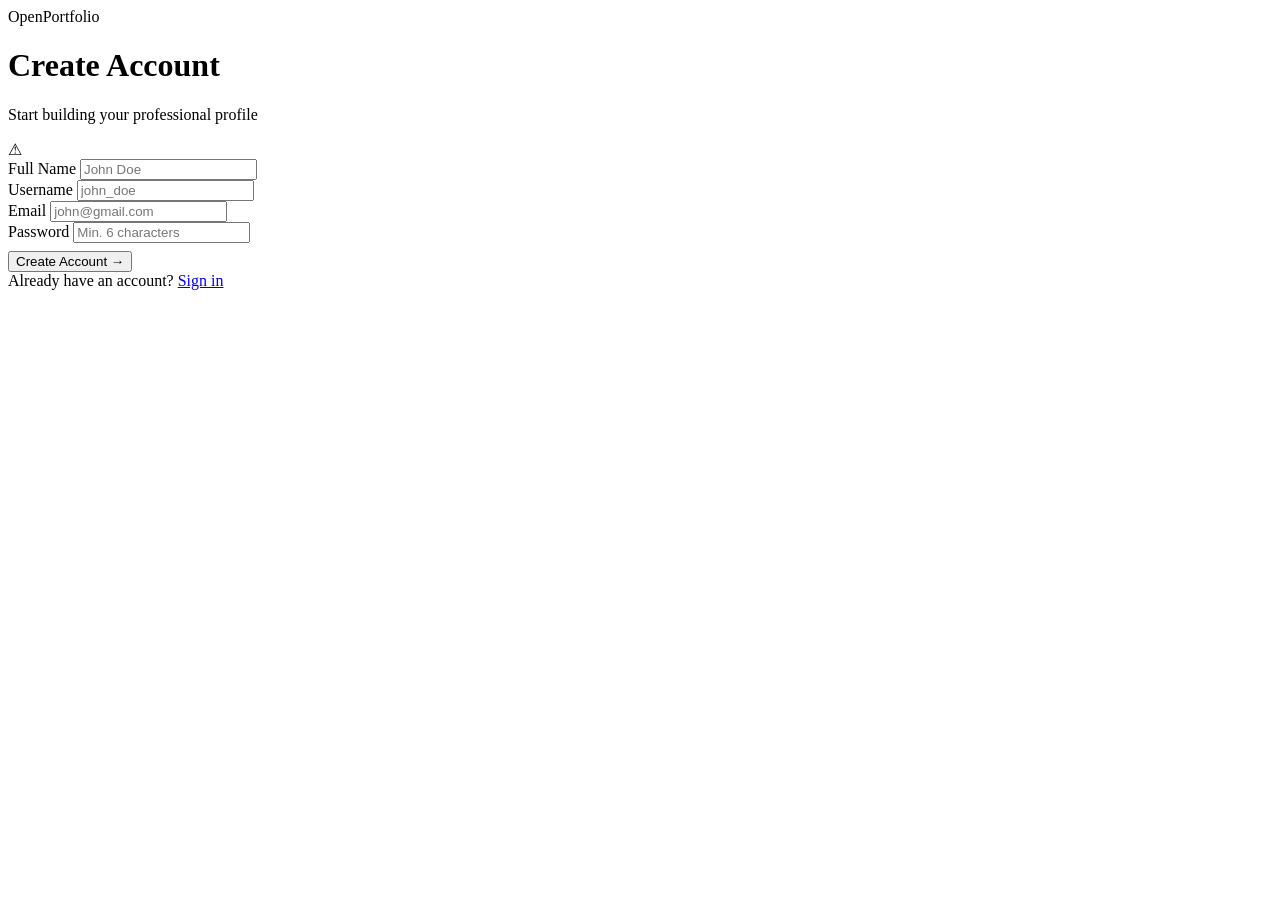
<file: src/main/resources/templates/register.html>
<!DOCTYPE html>
<html xmlns:th="http://www.thymeleaf.org" lang="en">

<head>
    <meta charset="UTF-8" />
    <meta name="viewport" content="width=device-width, initial-scale=1.0" />
    <title>Register – OpenPortfolio</title>
    <meta name="description"
        content="Create your OpenPortfolio account and start building your professional profile." />
    <link rel="stylesheet" th:href="@{/css/main.css}" />
</head>

<body>
    <div th:replace="~{fragments/navbar :: navbar('')}"></div>

    <div class="auth-page">
        <div class="auth-box">
            <div class="auth-header">
                <div class="auth-logo">Open<span style="color:var(--primary)">Portfolio</span></div>
                <h1 class="auth-title">Create Account</h1>
                <p class="auth-subtitle">Start building your professional profile</p>
            </div>

            <div th:if="${error}" class="alert alert-danger">
                <span>⚠</span><span th:text="${error}"></span>
            </div>

            <form action="/register" method="post">
                <div class="form-group">
                    <label class="form-label" for="reg-fullname">Full Name</label>
                    <input class="form-control" type="text" id="reg-fullname" name="fullName"
                        placeholder="John Doe" required />
                </div>
                <div class="form-group">
                    <label class="form-label" for="reg-username">Username</label>
                    <input class="form-control" type="text" id="reg-username" name="username"
                        placeholder="john_doe" required pattern="[a-zA-Z0-9_]{3,30}"
                        title="3-30 characters: letters, numbers, underscores only" />
                </div>
                <div class="form-group">
                    <label class="form-label" for="reg-email">Email</label>
                    <input class="form-control" type="email" id="reg-email" name="email"
                        placeholder="john@gmail.com" required
                        pattern="[a-zA-Z0-9._%+\-]+@gmail\.com"
                        title="Please enter a valid gmail.com address" />
                </div>
                <div class="form-group">
                    <label class="form-label" for="reg-password">Password</label>
                    <input class="form-control" type="password" id="reg-password" name="password"
                        placeholder="Min. 6 characters" required minlength="6" />
                </div>
                <button type="submit" class="btn btn-primary w-100" style="justify-content:center;margin-top:0.5rem;">
                    Create Account →
                </button>
            </form>

            <div class="auth-footer">
                Already have an account? <a href="/login">Sign in</a>
            </div>
        </div>
    </div>
</body>

</html>
</file>
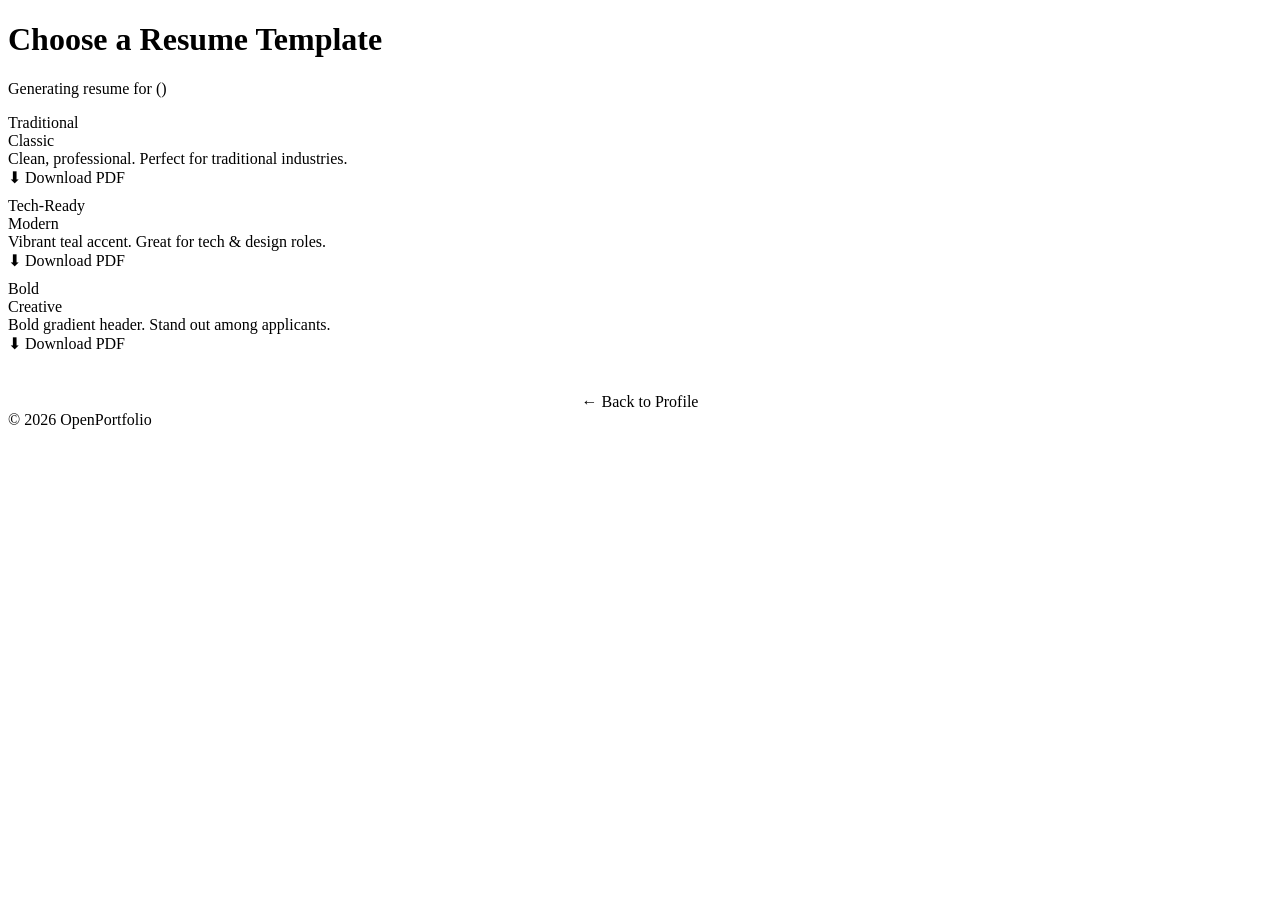
<file: src/main/resources/templates/resume-select.html>
<!DOCTYPE html>
<html xmlns:th="http://www.thymeleaf.org" lang="en">

<head>
    <meta charset="UTF-8" />
    <meta name="viewport" content="width=device-width, initial-scale=1.0" />
    <title>Download Resume – OpenPortfolio</title>
    <link rel="stylesheet" th:href="@{/css/main.css}" />
    <link rel="stylesheet" th:href="@{/css/resume-select.css}" />
</head>

<body>
    <div th:replace="~{fragments/navbar :: navbar('')}"></div>

    <div class="container page-wrapper">

        <div class="resume-select-heading">
            <h1>Choose a Resume Template</h1>
            <p>
                Generating resume for
                <strong th:text="${resume.user.fullName}" style="color:var(--text);"></strong>
                (<span th:text="'@' + ${resume.user.username}" style="color:var(--primary);"></span>)
            </p>
        </div>

        <div class="template-grid">
            <!-- Template 1: Classic -->
            <div class="template-card">
                <div class="template-preview">
                    <div class="preview-page classic-preview">
                        <div class="preview-header"></div>
                        <div class="preview-line" style="width:90%;"></div>
                        <div class="preview-line" style="width:70%;"></div>
                        <div class="preview-line" style="width:80%;margin-top:10px;"></div>
                        <div class="preview-line" style="width:60%;"></div>
                    </div>
                </div>
                <div class="template-body">
                    <span class="template-tag tag-classic">Traditional</span>
                    <div class="template-name">Classic</div>
                    <div class="template-desc">Clean, professional. Perfect for traditional industries.</div>
                    <a th:href="@{'/resume/' + ${resume.user.username} + '/download?template=1'}"
                        class="btn btn-primary w-100" style="justify-content:center;">
                        ⬇ Download PDF
                    </a>
                </div>
            </div>

            <!-- Template 2: Modern -->
            <div class="template-card">
                <div class="template-preview">
                    <div class="preview-page modern-preview">
                        <div class="preview-header"></div>
                        <div class="preview-line" style="width:90%;"></div>
                        <div class="preview-line" style="width:65%;"></div>
                        <div class="preview-line" style="width:80%;margin-top:10px;"></div>
                        <div class="preview-line" style="width:55%;"></div>
                    </div>
                </div>
                <div class="template-body">
                    <span class="template-tag tag-modern">Tech-Ready</span>
                    <div class="template-name">Modern</div>
                    <div class="template-desc">Vibrant teal accent. Great for tech &amp; design roles.</div>
                    <a th:href="@{'/resume/' + ${resume.user.username} + '/download?template=2'}"
                        class="btn btn-primary w-100" style="justify-content:center;">
                        ⬇ Download PDF
                    </a>
                </div>
            </div>

            <!-- Template 3: Creative -->
            <div class="template-card">
                <div class="template-preview">
                    <div class="preview-page creative-preview">
                        <div class="preview-header"></div>
                        <div class="preview-line" style="width:90%;"></div>
                        <div class="preview-line" style="width:70%;"></div>
                        <div class="preview-line" style="width:80%;margin-top:10px;"></div>
                        <div class="preview-line" style="width:55%;"></div>
                    </div>
                </div>
                <div class="template-body">
                    <span class="template-tag tag-creative">Bold</span>
                    <div class="template-name">Creative</div>
                    <div class="template-desc">Bold gradient header. Stand out among applicants.</div>
                    <a th:href="@{'/resume/' + ${resume.user.username} + '/download?template=3'}"
                        class="btn btn-primary w-100" style="justify-content:center;">
                        ⬇ Download PDF
                    </a>
                </div>
            </div>
        </div>

        <div style="text-align:center;margin-top:2.5rem;">
            <a th:href="@{'/profile/' + ${resume.user.username}}" class="btn btn-outline">← Back to Profile</a>
        </div>
    </div>

    <footer class="footer">© 2026 OpenPortfolio</footer>
</body>

</html>
</file>
